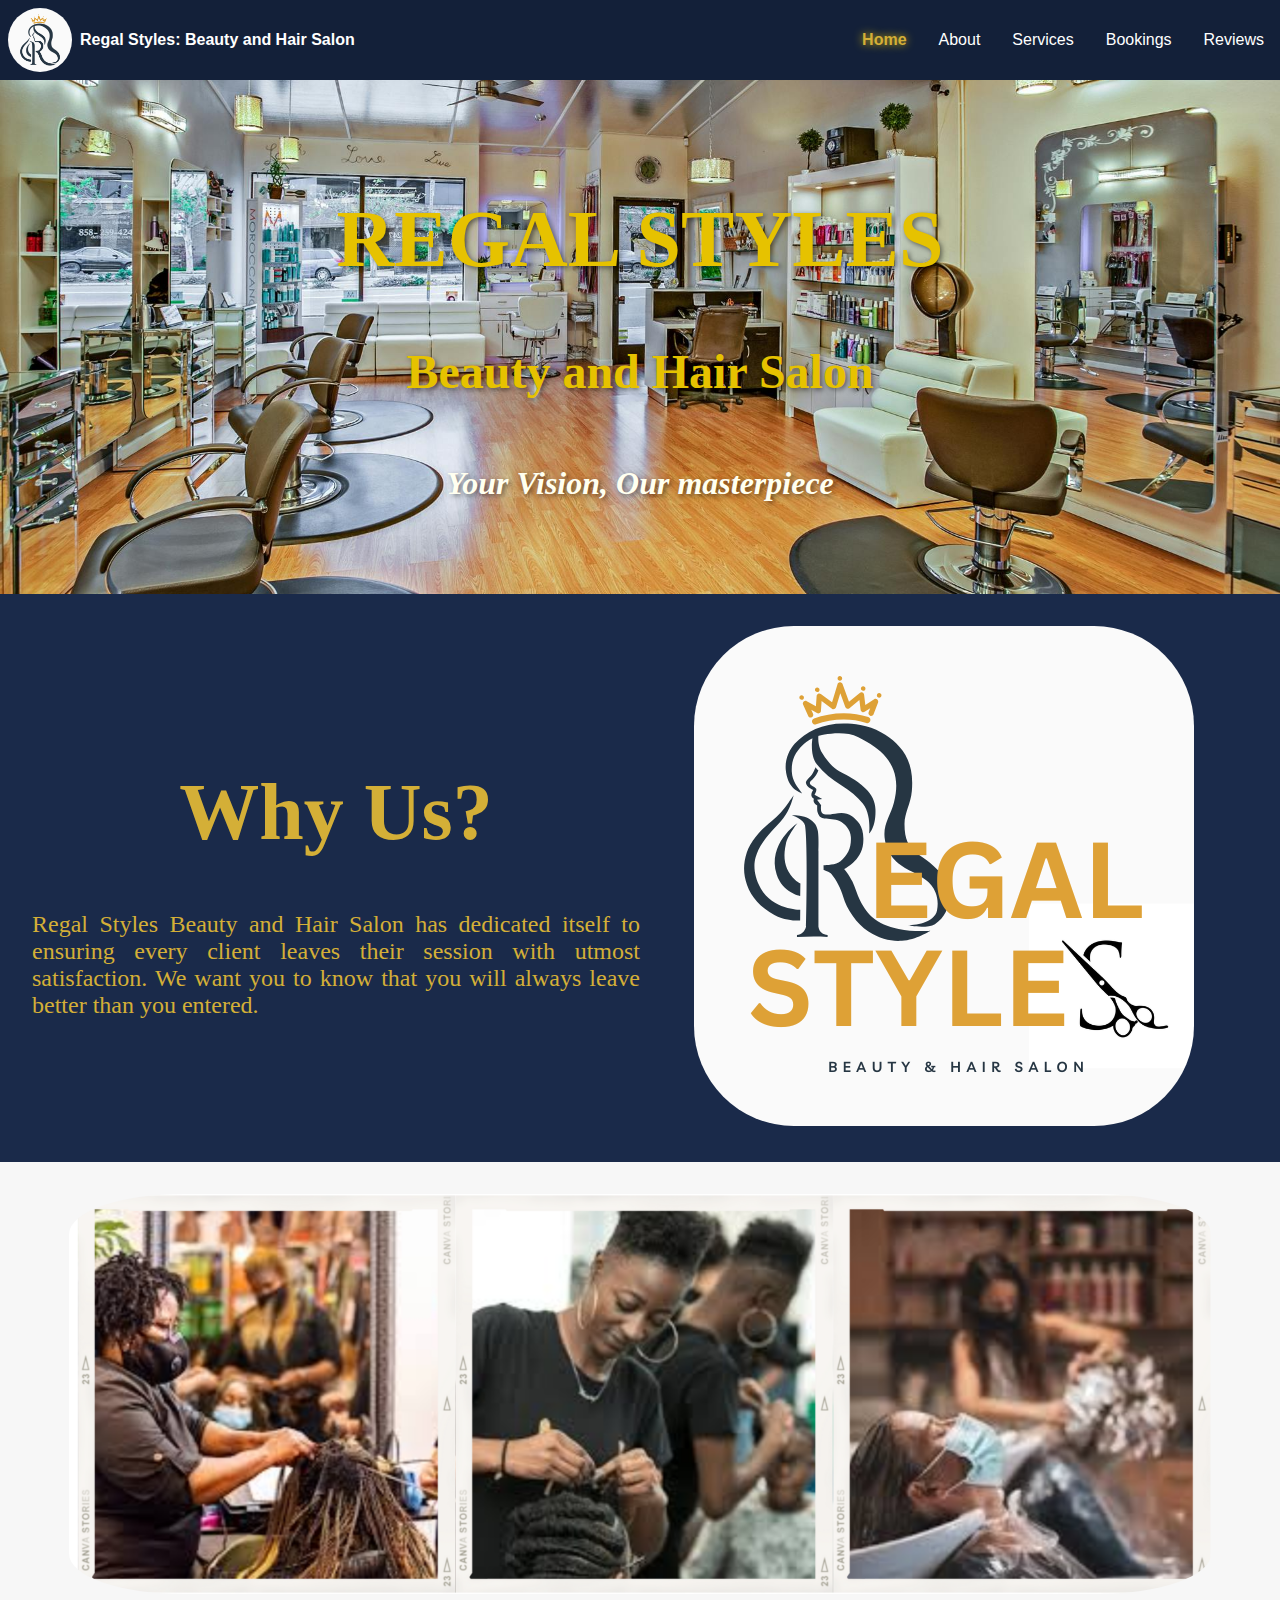
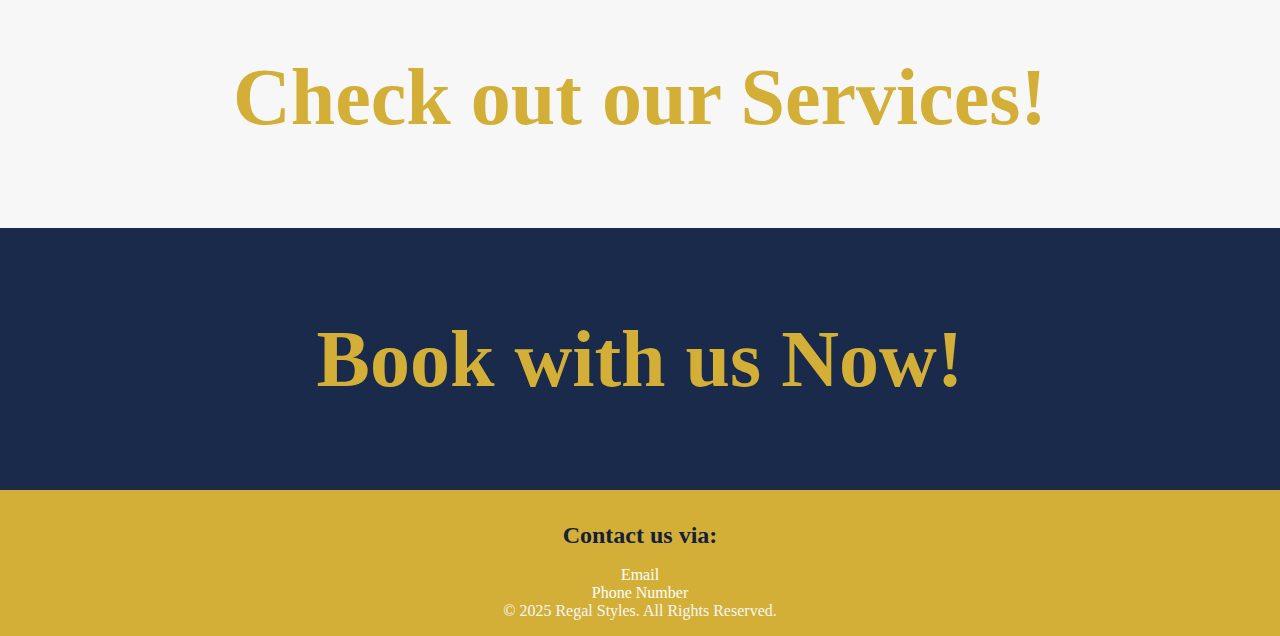
<file: index.html>
<!DOCTYPE html>
<html lang="en">
    <head>
        <meta charset="UTF-8">
    <meta name="viewport" content="width=device-width, initial-scale=1.0">
    <meta name="theme-color" content="royalblue">
    <link rel="stylesheet" href="HomePage.css">
    <title>Regal Styles: Beauty and Hair Salon</title>
    <link rel="shortcut icon" href="Favicon.png">
    </head>

    <body>
        <header>
            <a class="logo-box" href="index.html" title="Visit our Home Page">
                <img src="Logo.png" class="logo" alt="Logo">
                <strong>Regal Styles: Beauty and Hair Salon</strong>
            </a>
            <div class="expand-h"></div>
            <nav>
                <ul>
                    <li><a href="index.html" class="active" title="You are on this page">Home</a> </li>
                    <li><a href="AboutPage.html" title="Learn More About Us">About</a> </li>
                    <li><a href="ServicesPage.html" title="Check out our Services">Services</a> </li>
                    <li><a href="BookingsPage.html" title="Book an Appointment">Bookings</a> </li>
                    <li> <a href="ReviewsPage.html" title="Help us Improve">Reviews</a></li>
                </ul>
            </nav>
        </header>
        <main>
            <section class="masthead">
                <h1>REGAL STYLES</h1>
                <h2> Beauty and Hair Salon</h2>
                <h3>Your Vision, Our masterpiece</h3>
            </section>
            <section class="col-2">
                <div>
                    <h1>Why Us?</h1>
                    <p>Regal Styles Beauty and Hair Salon has dedicated itself to ensuring every client leaves their session with utmost satisfaction. We want you to know that you will always leave better than you entered. </p>
                </div>
                <div>
                    <img src="Logo2.png" class ="logo2" alt="Logo-2">
                </div>
            </section>
            <section>
                <div>
                    
                <img src="Banner.png" class="banner"><h1>Check out our Services!</h1>
                </img>
                </div>
            </section>

            <section>
                <div>
                    <h1>Book with us Now!</h1>
                </div>
            </section>
        </main>
        <footer>
            <h1>Contact us via:</h1>
            <p>
                <a href="mailto:regalstylesbeautyandhairsalon@gmail.com">Email</a>
                <a href="tel:+592 6840649">Phone Number</a>
            </p>
            <p>&copy; 2025 Regal Styles. All Rights Reserved.</p>
        </footer>
    </body>


</html>
</file>
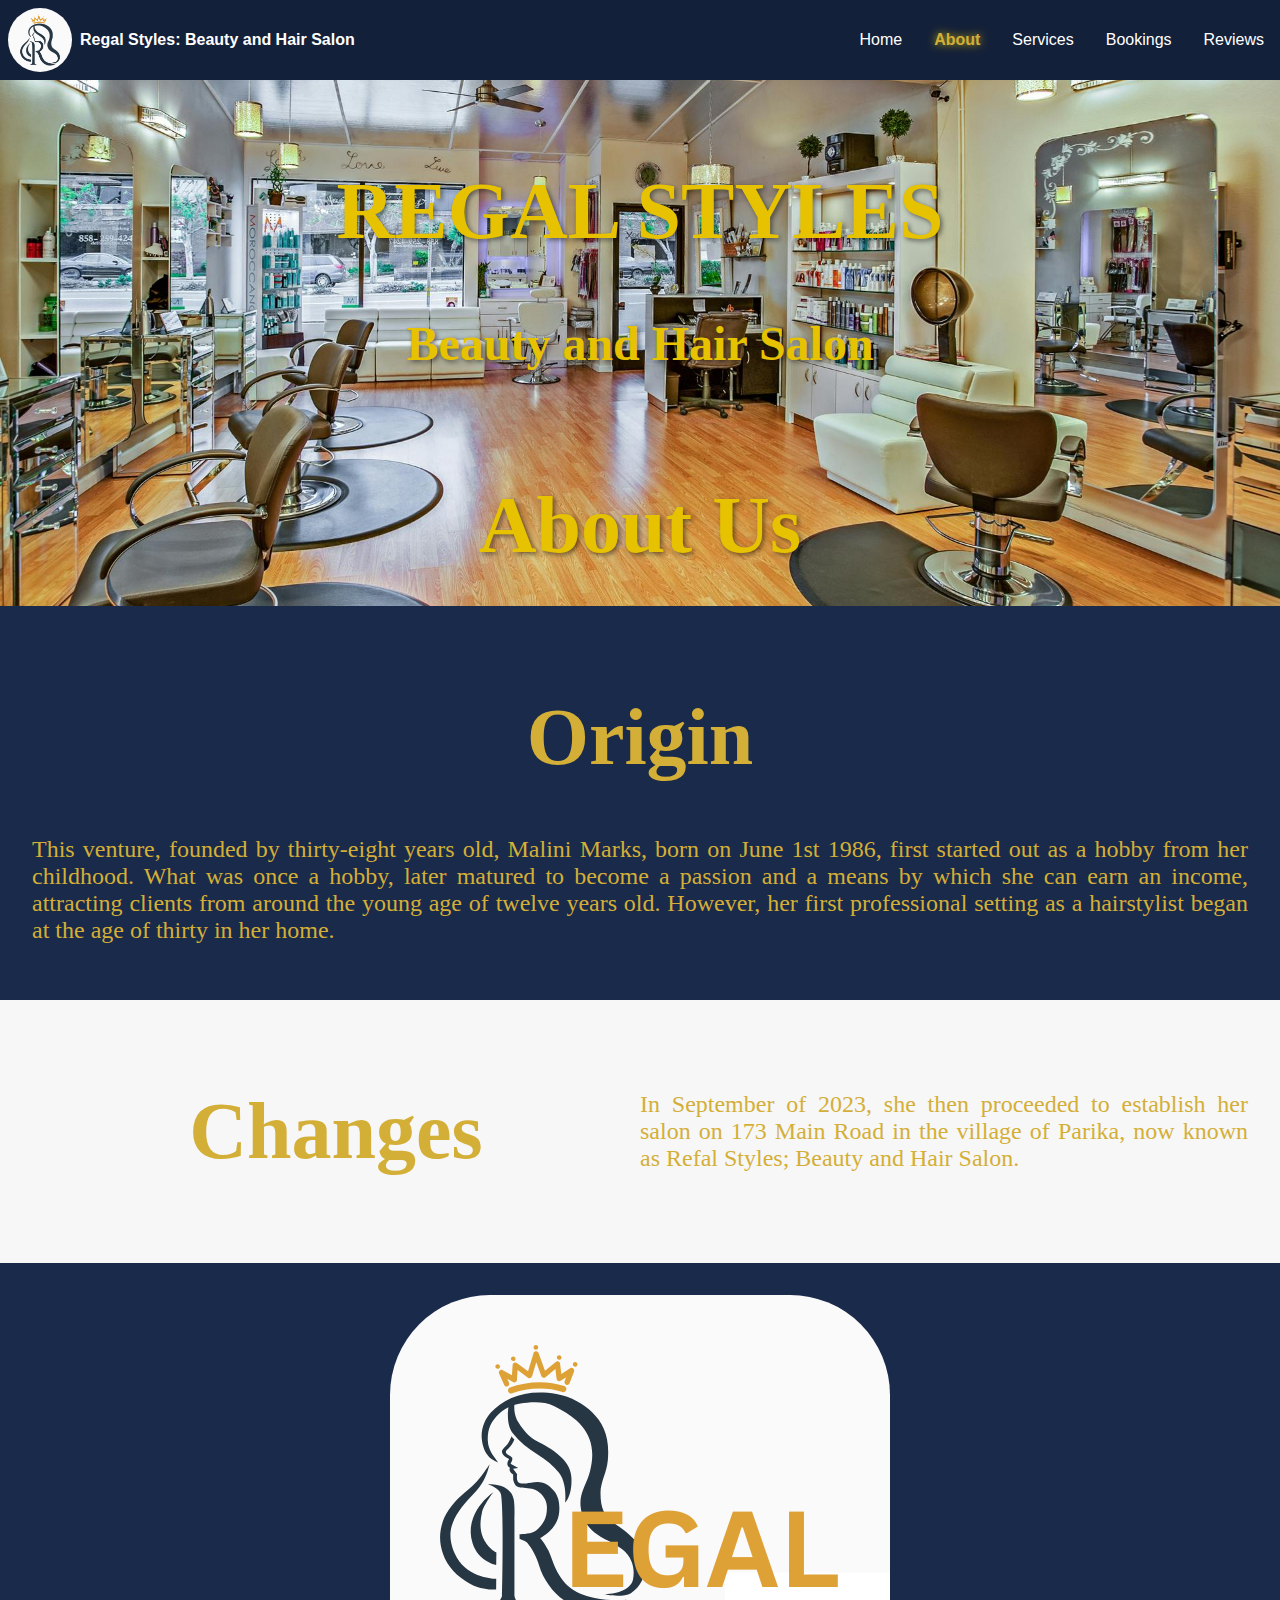
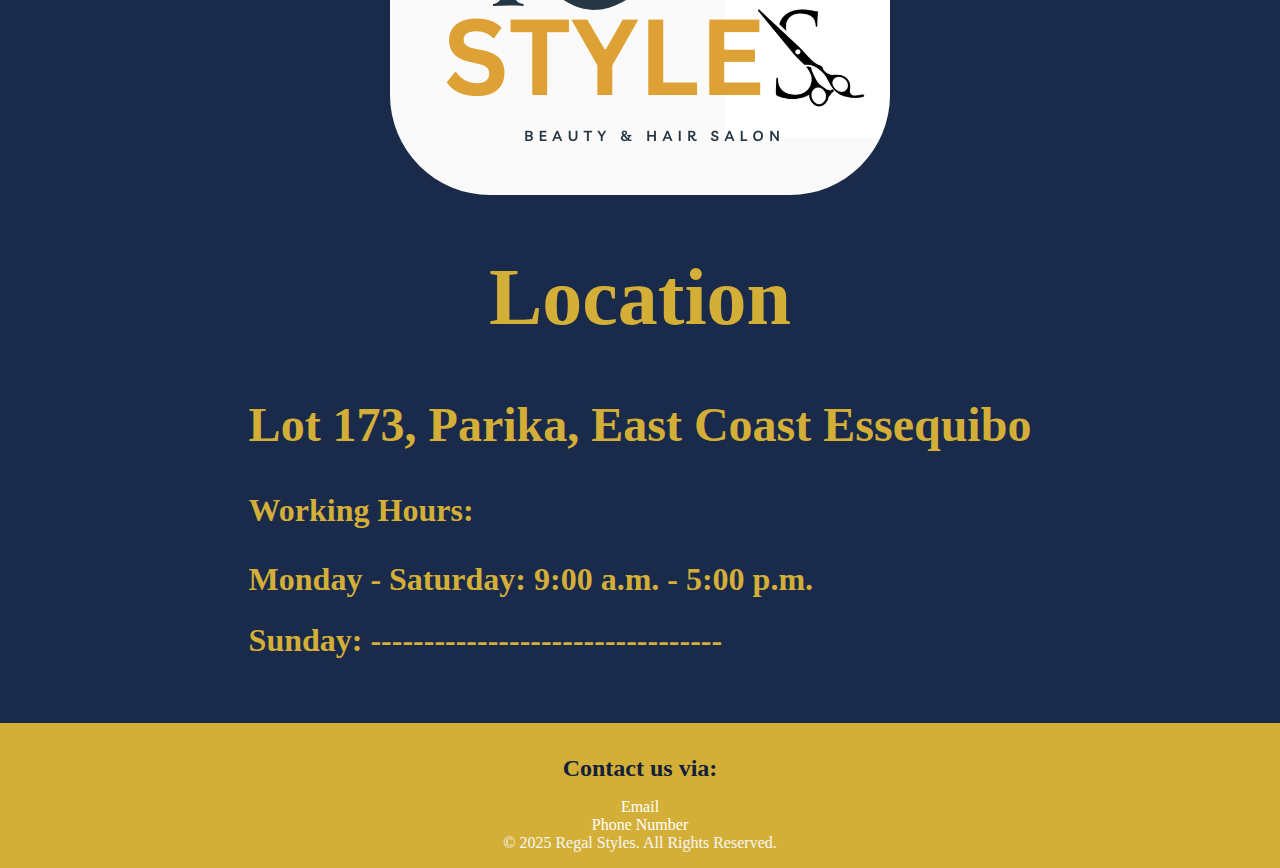
<file: AboutPage.html>
<!DOCTYPE html>
<html lang="en">
    <head>
        <meta charset="UTF-8">
    <meta name="viewport" content="width=device-width, initial-scale=1.0">
    <meta name="theme-color" content="royalblue">
    <link rel="stylesheet" href="AboutPage.css">
    <title>Regal Styles: Beauty and Hair Salon</title>
    <link rel="shortcut icon" href="Favicon.png">
    </head>

    <body>
        <header>
            <a class="logo-box" href="index.html" title="Visit our Home Page">
                <img src="Logo.png" class="logo" alt="Logo">
                <strong>Regal Styles: Beauty and Hair Salon</strong>
            </a>
            <div class="expand-h"></div>
            <nav>
                <ul>
                    <li><a href="index.html" title="Visit our Home Page">Home</a> </li>
                    <li><a href="AboutPage.html" class="active" title="You are on this page">About</a> </li>
                    <li><a href="ServicesPage.html" title="Check out our Services">Services</a> </li>
                    <li><a href="BookingsPage.html" title="Book an Appointment">Bookings</a> </li>
                    <li> <a href="ReviewsPage.html" title="Help us Improve">Reviews</a></li>
                </ul>
            </nav>
        </header>
        <main>
            <section class="masthead">
                <h1>REGAL STYLES</h1>
                <h2> Beauty and Hair Salon</h2>
                <h1>About Us</h1>
            </section>
            <section class="col-1">
                <div>
                    <h1>Origin</h1>
                </div>

                <div>
                    <p>
                        This venture, founded by thirty-eight years old, Malini Marks, born on June 1st 1986, first started out as a hobby from her childhood. What was once a hobby, later matured to become a passion and a means by which she can earn an income, attracting clients from around the young age of twelve years old. However, her first professional setting as a hairstylist began at the age of thirty in her home.
                    </p>
                </div>

                
            </section>
            <section class="col-2">
                <div>  
                    <h1>Changes</h1>    
                </div>

                <div>
                    <p>
                        In September of 2023, she then proceeded to establish her salon on 173 Main Road in the village of Parika, now known as Refal Styles; Beauty and Hair Salon.
                    </p>
                </div>
            </section>

            <section class="col-3">
                
                <div>
                    <img src="Logo2.png" class ="logo2" alt="Logo-2">
                </div>
                
                <div>
                    <h1>Location</h1>
                    <h2>Lot 173, Parika, East Coast Essequibo</h2>
                    <h3>Working Hours:</h3>
                    <h3> Monday - Saturday: 9:00 a.m. - 5:00 p.m. <p class="m"></p>
                        Sunday: ---------------------------------
                    </h3>
                </div>
                <div>

                </div>
            </section>


        </main>
        <footer>
            <h1>Contact us via:</h1>
            <p>
                <a href="mailto:regalstylesbeautyandhairsalon@gmail.com">Email</a>
                <a href="tel:+592 6840649">Phone Number</a>
            </p>
            <p>&copy; 2025 Regal Styles. All Rights Reserved.</p>
        </footer>
    </body>


</html>
</file>
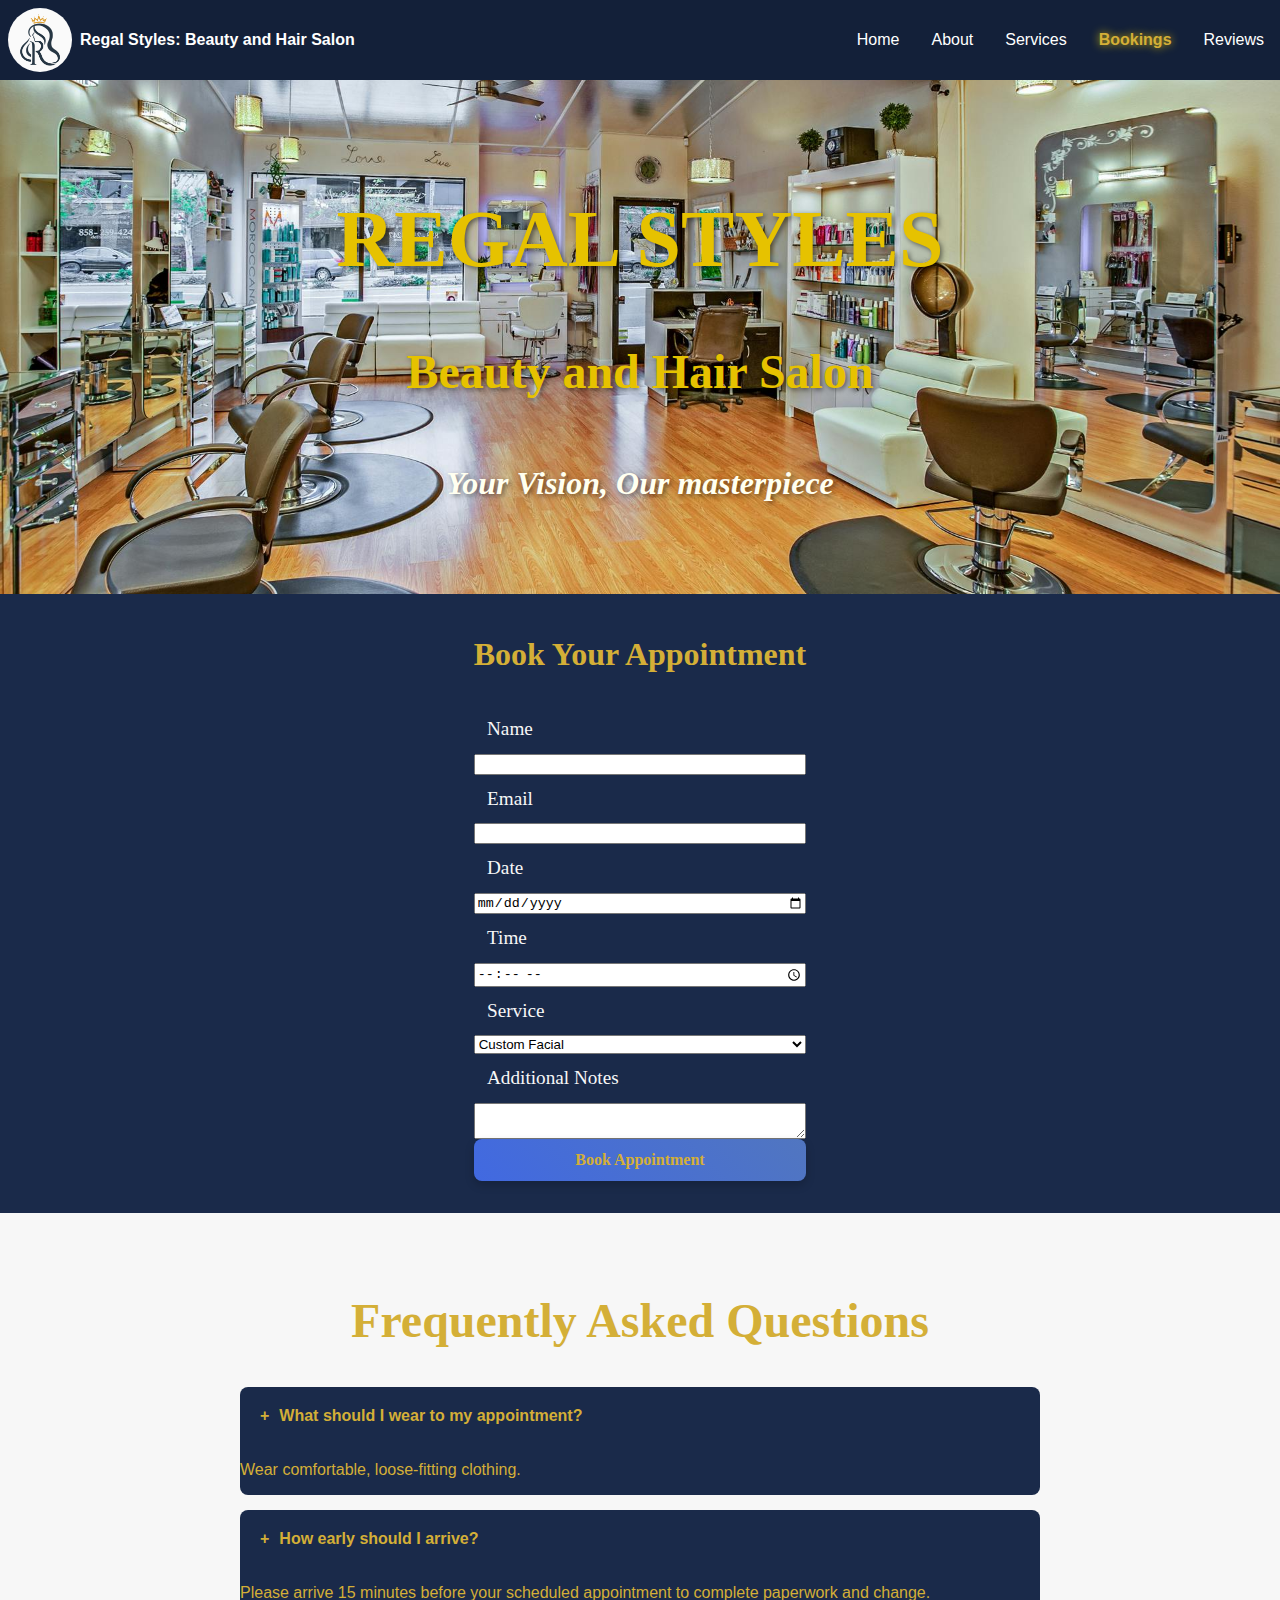
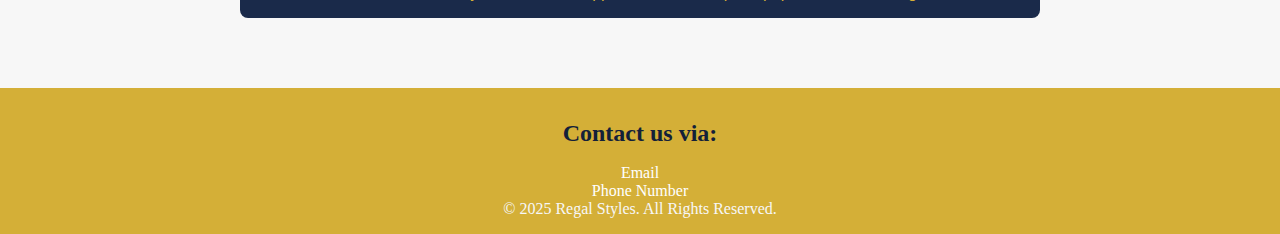
<file: BookingsPage.html>
<!DOCTYPE html>
<html lang="en">
    <head>
        <meta charset="UTF-8">
    <meta name="viewport" content="width=device-width, initial-scale=1.0">
    <meta name="theme-color" content="royalblue">
    <link rel="stylesheet" href="Bookings.css">
    <title>Regal Styles: Beauty and Hair Salon</title>
    <link rel="shortcut icon" href="Favicon.png">
    </head> 

    <body>
        <header>
            <a class="logo-box" href="index.html" title="Visit our Home Page">
                <img src="Logo.png" class="logo" alt="Logo">
                <strong>Regal Styles: Beauty and Hair Salon</strong>
            </a>
            <div class="expand-h"></div>
            <nav>
                <ul>
                    <li><a href="index.html" title="Visit our Home Page">Home</a> </li>
                    <li><a href="AboutPage.html" title="Learn more About Us">About</a> </li>
                    <li><a href="ServicesPage.html" title="Check out our Services">Services</a> </li>
                    <li><a href="BookingsPage.html" class="active" title="You are on this page">Bookings</a> </li>
                    <li> <a href="ReviewsPage.html" title="Help us Improve">Reviews</a></li>
                </ul>
            </nav>
        </header>
        <main>
            <section class="masthead">
                <h1>REGAL STYLES</h1>
                <h2> Beauty and Hair Salon</h2>
                <h3>Your Vision, Our masterpiece</h3>
            </section>

            <section class="Bookings">
                <div class="form-container">
                    <h3>Book Your Appointment</h3>
                    <form action="https://formspree.io/f/mnnjpgvv" method="post">
                        <label for="name">Name</label>
                        <input type="text" id="name" name="name" required>
        
                        <label for="email">Email</label>
                        <input type="email" id="email" name="email" required>
        
                        <label for="date">Date</label>
                        <input type="date" id="date" name="date" required>
        
                        <label for="time">Time</label>
                        <input type="time" id="time" name="time" required>
        
                        <label for="service">Service</label>
                        <select id="service" name="service" required>
                            <option value="custom-facial">Custom Facial</option>
                            <option value="haircut">Hair Cut</option>
                            <option value="hair-styling">Hair Styling</option>
                            <option value="hair-colouring">Hair Colouring</option>
                            <option value="hair-braiding">Hair Braiding</option>
                            <option value="hair-removal">Hair Removal</option>
                            <option value="waxing">Waxing</option>
                            <option value="permanent-make-up">Permanent Make-Up</option>
                            <option value="eyelashes">Eyelashes</option>
                            <option value="eyebrows">Eyebrows</option>
                            <option value="events">Make-up for Events</option>
                            <option value="other">Other</option>
                        </select>
        
                        <label for="notes">Additional Notes</label>
                        <textarea id="notes" name="notes"></textarea>

                        <input type="hidden" name="_redirect" value="https://arthurroberts-design.github.io/regalstyles/index.html">
                        
        
                        <button type="submit" id="submitBtn">
                            <span class="button-text">Book Appointment</span>
                            <span class="loading-spinner" style="display: none;">
                            </span>
                        </button>
                    </form>
                </div>
            </section>
            
            <section class="faq-section">
                <h2>Frequently Asked Questions</h2>
                <div class="faq-container">
                    <div class="faq-item">
                        <div class="faq-question">
                            <span class="plus-icon">+</span>
                            What should I wear to my appointment?
                        </div>
                        <div class="faq-answer">
                            <p>Wear comfortable, loose-fitting clothing.</p>
                        </div>
                    </div>
                    <div class="faq-item">
                        <div class="faq-question">
                            <span class="plus-icon">+</span>
                            How early should I arrive?
                        </div>
                        <div class="faq-answer">
                            <p>Please arrive 15 minutes before your scheduled appointment to complete paperwork and change.</p>
                        </div>
                    </div>
                </div>
            </section>
           
        </main>
        <footer>
            <h1>Contact us via:</h1>
            <p>
                <a href="mailto:regalstylesbeautyandhairsalon@gmail.com">Email</a>
                <a href="tel:+592 6840649">Phone Number</a>
            </p>
            <p>&copy; 2025 Regal Styles. All Rights Reserved.</p>
        </footer>
    </body>


</html>
</file>
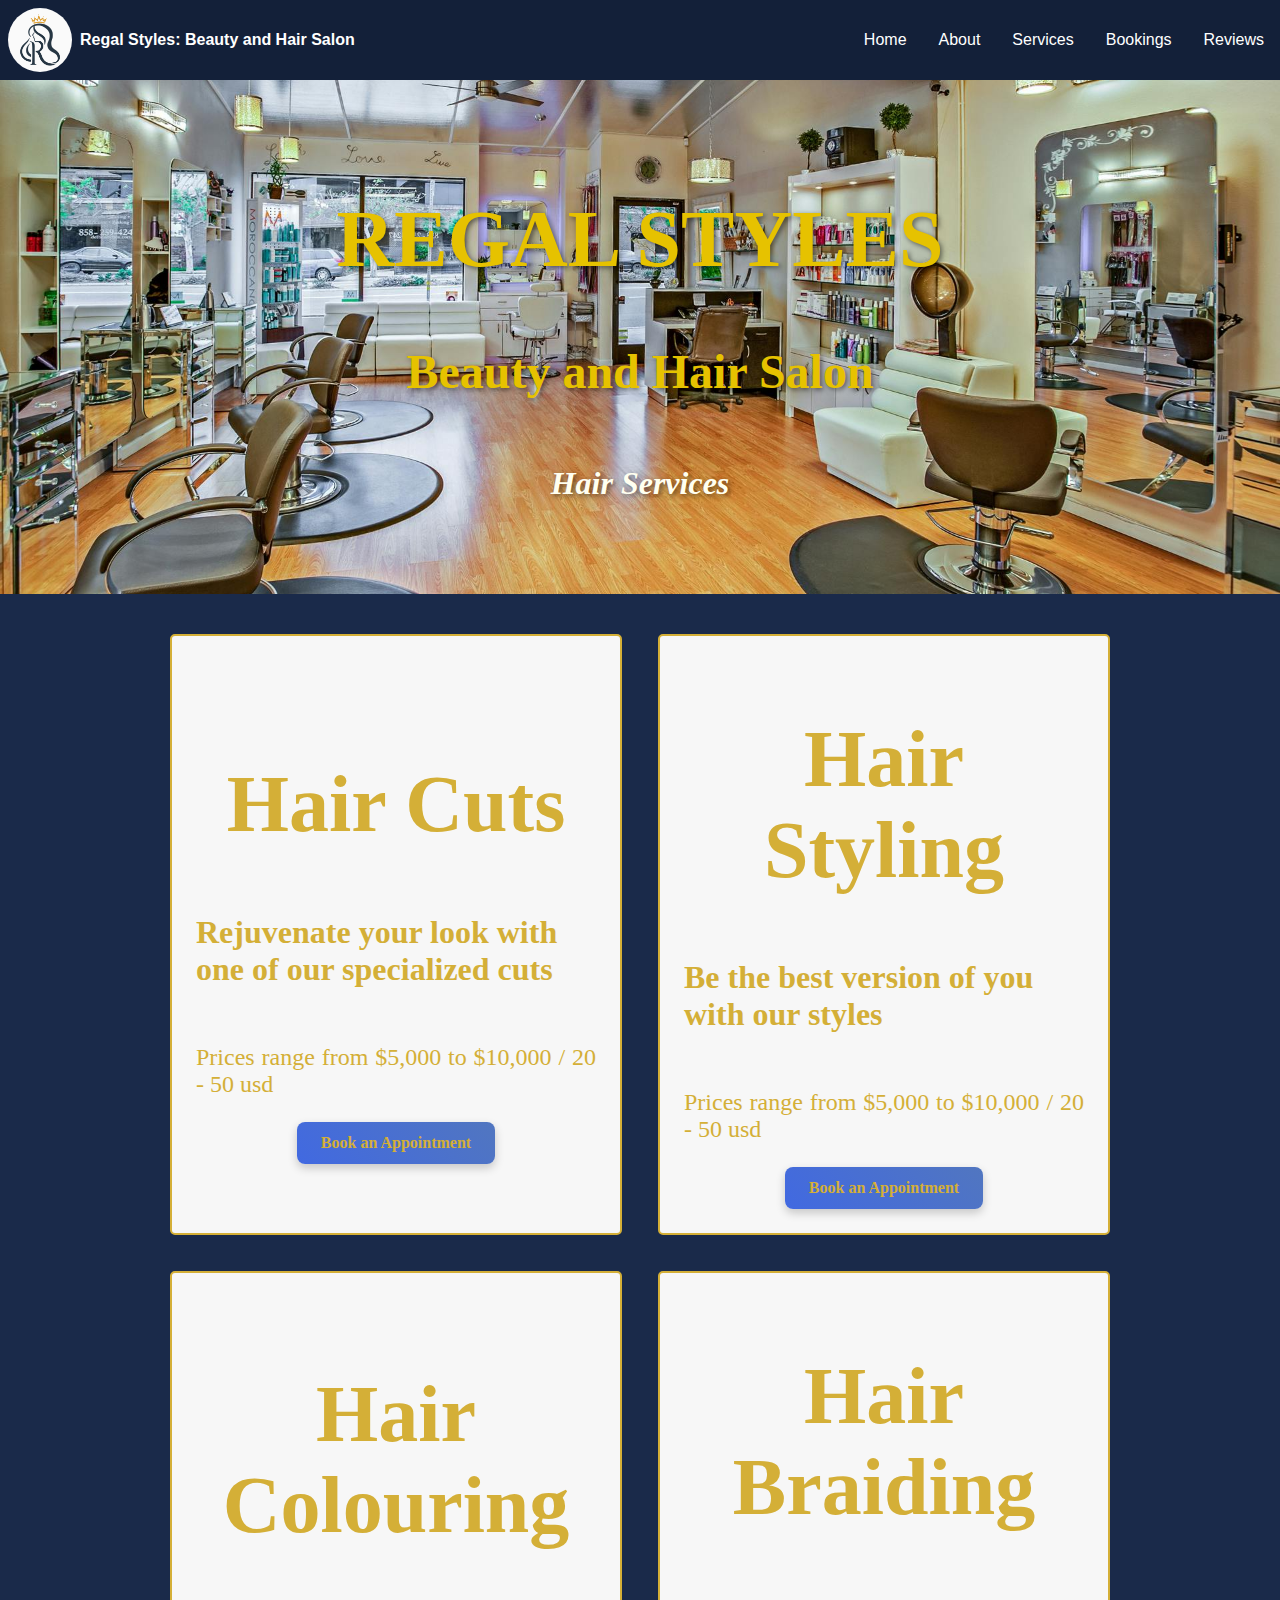
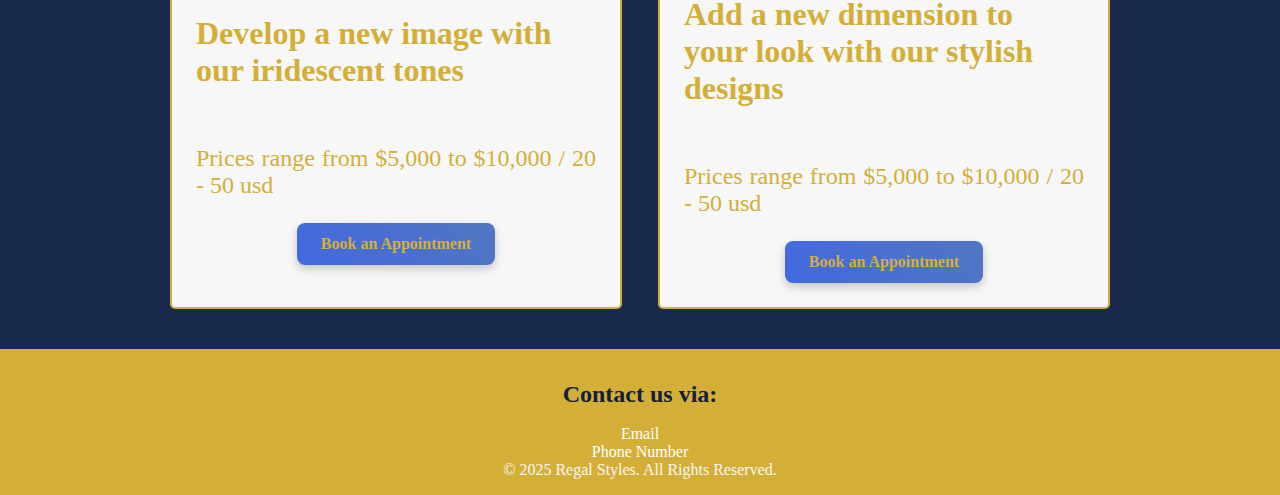
<file: HairPage.html>
<!DOCTYPE html>
<html lang="en">
    <head>
        <meta charset="UTF-8">
    <meta name="viewport" content="width=device-width, initial-scale=1.0">
    <meta name="theme-color" content="royalblue">
    <link rel="stylesheet" href="PricePages.css">
    <title>Regal Styles: Beauty and Hair Salon</title>
    <link rel="shortcut icon" href="Favicon.png">
    </head>

    <body>
        <header>
            <a class="logo-box" href="index.html" title="Visit our Home Page">
                <img src="Logo.png" class="logo" alt="Logo">
                <strong>Regal Styles: Beauty and Hair Salon</strong>
            </a>
            <div class="expand-h"></div>
            <nav>
                <ul>
                    <li><a href="index.html" title="Visit our Home Page">Home</a> </li>
                    <li><a href="AboutPage.html" title="Learn more About Us">About</a> </li>
                    <li><a href="ServicesPage.html" title="Check out our Services">Services</a> </li>
                    <li><a href="BookingsPage.html" title="Book an Appointment">Bookings</a> </li>
                    <li> <a href="ReviewsPage.html" title="Help us Improve">Reviews</a></li>
                </ul>
            </nav>
        </header>
        <main>
            <section class="masthead">
                <h1>REGAL STYLES</h1>
                <h2> Beauty and Hair Salon</h2>
                <h3>Hair Services</h3>
            </section>

            <section class="services-section">
                <div class="services-cards-container">
                    <div class="card">
                        <h1>Hair Cuts</h1>
                        <h3>Rejuvenate your look with one of our specialized cuts</h3>
                        <p>Prices range from $5,000 to $10,000 / 20 - 50 usd </p>
                        <a href="BookingsPage.html"><button>Book an Appointment</button></a>
                    </div>
    
                    <div class="card">
                        <h1>Hair Styling</h1>
                        <h3>Be the best version of you with our styles</h3>
                        <p>Prices range from $5,000 to $10,000 / 20 - 50 usd </p>
                        <a href="BookingsPage.html"><button>Book an Appointment</button></a>
                    </div>
    
                    <div class="card">
                        <h1>Hair Colouring</h1>
                        <h3>Develop a new image with our iridescent tones</h3>
                        <p>Prices range from $5,000 to $10,000 / 20 - 50 usd </p>
                        <a href="BookingsPage.html"><button>Book an Appointment</button></a>
                    </div>
    
                    <div class="card">
                        <h1>Hair Braiding</h1>
                        <h3>Add a new dimension to your look with our stylish designs</h3>
                        <p>Prices range from $5,000 to $10,000 / 20 - 50 usd </p>
                        <a href="BookingsPage.html"><button>Book an Appointment</button></a>
                    </div>    
                </div>
            </section>
        </main>
        <footer>
            <h1>Contact us via:</h1>
            <p>
                <a href="mailto:regalstylesbeautyandhairsalon@gmail.com">Email</a>
                <a href="tel:+592 6840649">Phone Number</a>
            </p>
            <p>&copy; 2025 Regal Styles. All Rights Reserved.</p>
        </footer>
    </body>
</html>
</file>
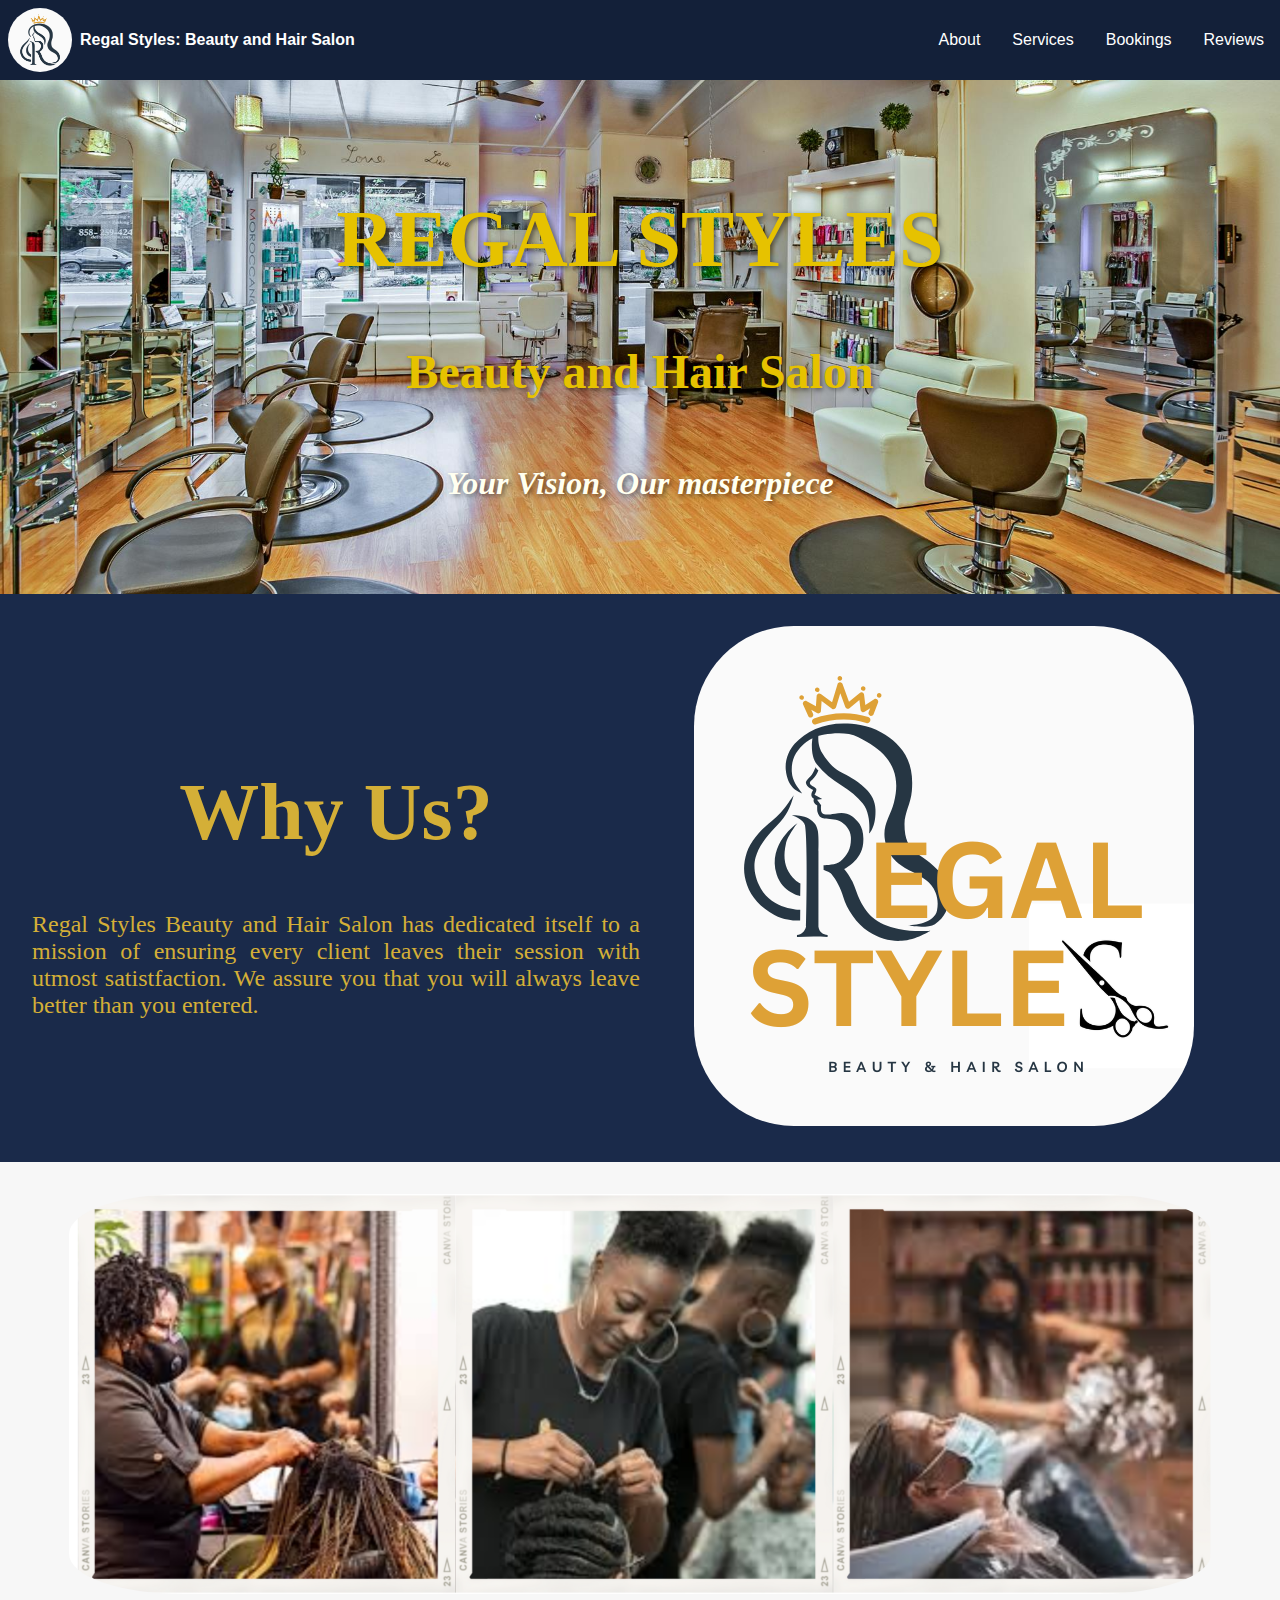
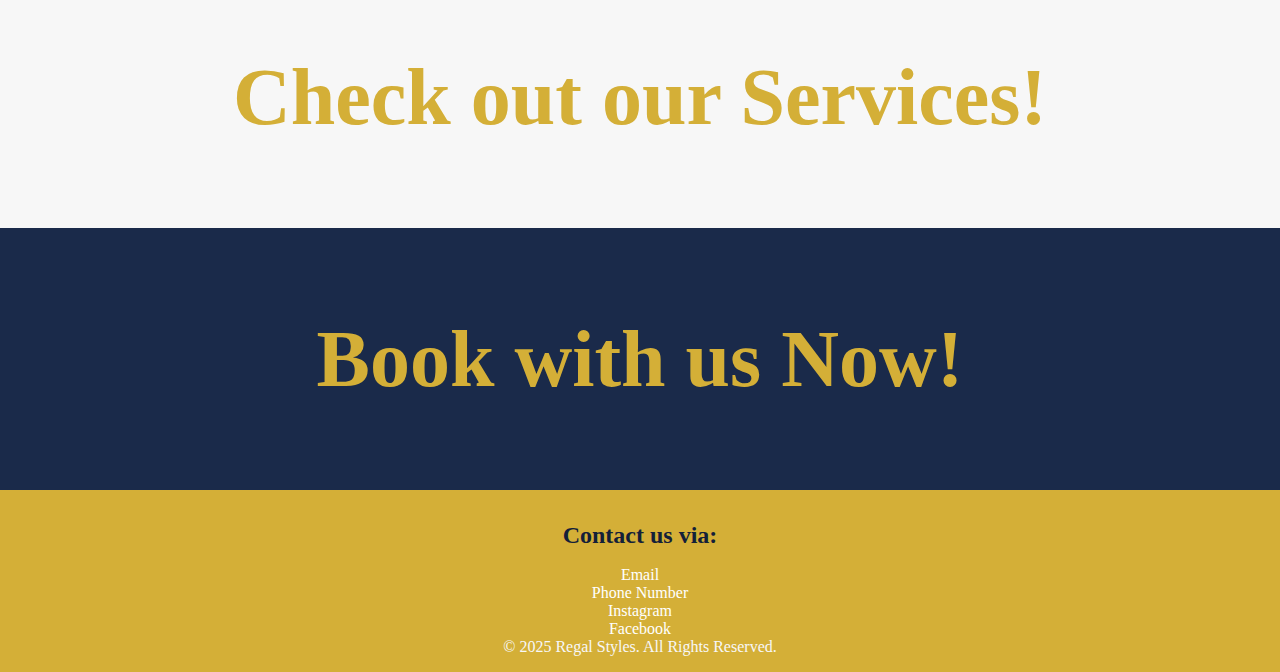
<file: HomePage.html>
<!DOCTYPE html>
<html lang="en">
    <head>
        <meta charset="UTF-8">
    <meta name="viewport" content="width=device-width, initial-scale=1.0">
    <meta name="theme-color" content="royalblue">
    <link rel="stylesheet" href="HomePage.css">
    <title>Regal Styles: Beauty and Hair Salon</title>
    </head>

    <body>
        <header>
            <a class="logo-box" href="/IT Website/HomePage.html">
                <img src="Logo.png" class="logo" alt="Logo">
                <strong>Regal Styles: Beauty and Hair Salon</strong>
            </a>
            <div class="expand-h"></div>
            <nav>
                <ul>
                    <li><a href="AboutPage.html">About</a> </li>
                    <li><a href="ServicesPage.html">Services</a> </li>
                    <li><a href="BookingsPage.html">Bookings</a> </li>
                    <li> <a href="ReviewsPage.html">Reviews</a></li>
                </ul>
            </nav>
        </header>
        <main>
            <section class="masthead">
                <h1>REGAL STYLES</h1>
                <h2> Beauty and Hair Salon</h2>
                <h3>Your Vision, Our masterpiece</h3>
            </section>
            <section class="col-2">
                <div>
                    <h1>Why Us?</h1>
                    <p>Regal Styles Beauty and Hair Salon has dedicated itself to a mission of ensuring every client leaves their session with utmost satistfaction. We assure you that you will always leave better than you entered. </p>
                </div>
                <div>
                    <img src="Logo2.png" class ="logo2" alt="Logo-2">
                </div>
            </section>
            <section>
                <div>
                    
                <img src="Banner.png" class="banner"><h1>Check out our Services!</h1>
                </img>
                </div>
            </section>

            <section>
                <div>
                    <h1>Book with us Now!</h1>
                </div>
            </section>
        </main>
        <footer>
            <h1>Contact us via:</h1>
            <p>
                <a href="mailto:arthurroberts249@gmail.com">Email</a>
                <a href="tel:+592 6840649">Phone Number</a>
                <a href="#" target="_blank">Instagram</a>
                <a href="#" target="_blank">Facebook</a>
            </p>
            <p>&copy; 2025 Regal Styles. All Rights Reserved.</p>
        </footer>
    </body>


</html>
</file>
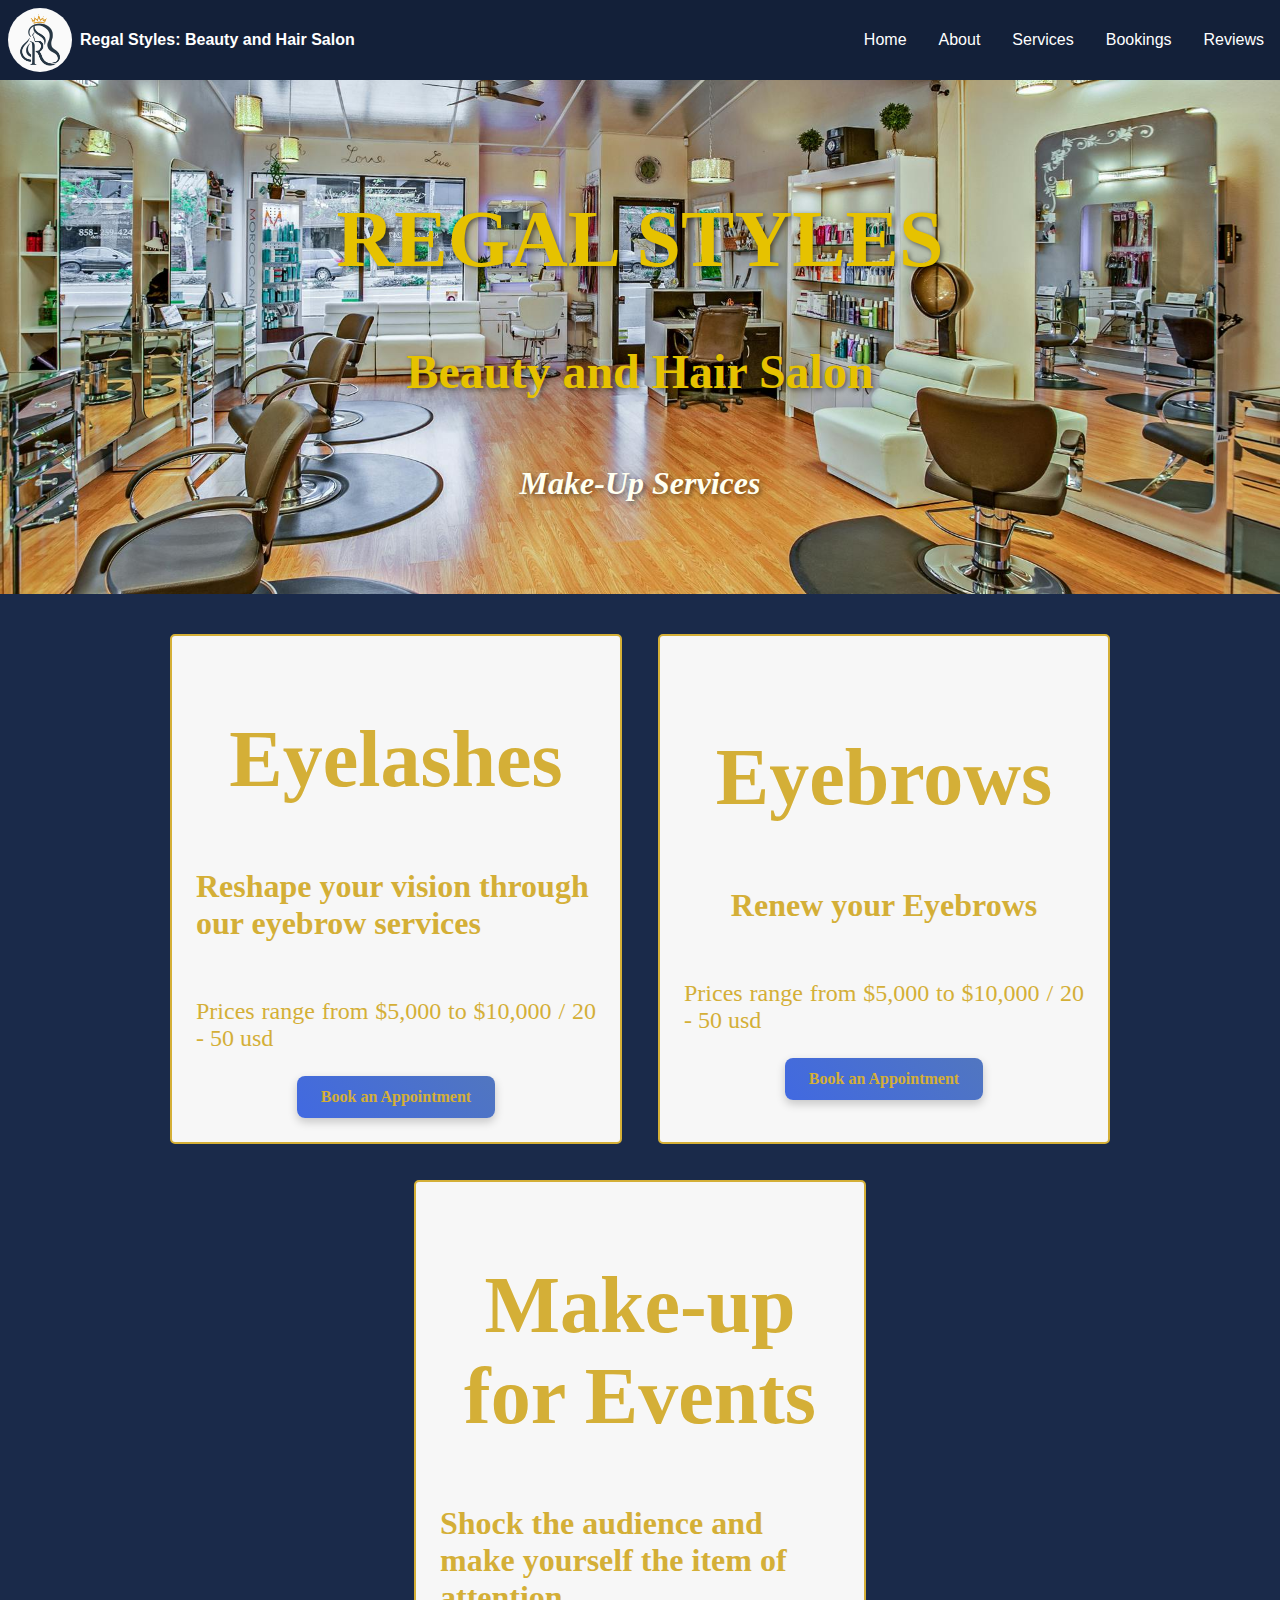
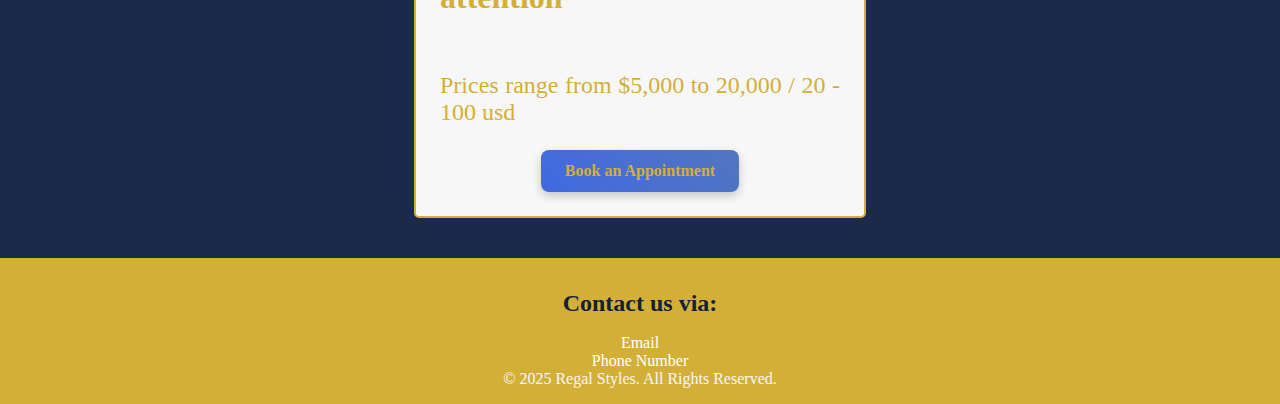
<file: Make-UpPage.html>
<!DOCTYPE html>
<html lang="en">
    <head>
        <meta charset="UTF-8">
    <meta name="viewport" content="width=device-width, initial-scale=1.0">
    <meta name="theme-color" content="royalblue">
    <link rel="stylesheet" href="PricePages.css">
    <title>Regal Styles: Beauty and Hair Salon</title>
    <link rel="shortcut icon" href="Favicon.png">
    </head>

    <body>
        <header>
            <a class="logo-box" href="index.html" title="Visit our Home Page">
                <img src="Logo.png" class="logo" alt="Logo">
                <strong>Regal Styles: Beauty and Hair Salon</strong>
            </a>
            <div class="expand-h"></div>
            <nav>
                <ul>
                    <li><a href="index.html" title="Visit our Home Page">Home</a> </li>
                    <li><a href="AboutPage.html" title="Learn more About Us">About</a> </li>
                    <li><a href="ServicesPage.html" title="Check out our Services">Services</a> </li>
                    <li><a href="BookingsPage.html" title="Book an Appointment">Bookings</a> </li>
                    <li> <a href="ReviewsPage.html" title="Help us Improve">Reviews</a></li>
                </ul>
            </nav>
        </header>
        <main>
            <section class="masthead">
                <h1>REGAL STYLES</h1>
                <h2> Beauty and Hair Salon</h2>
                <h3>Make-Up Services</h3>
            </section>

            <section class="services-section">
                 <div class="services-cards-container">
                    <div class="card">
                        <h1>Eyelashes</h1>
                        <h3>Reshape your vision through our eyebrow services</h3>
                        <p>Prices range from $5,000 to $10,000 / 20 - 50 usd </p>
                        <a href="BookingsPage.html"><button>Book an Appointment</button></a>
                    </div>
    
                    <div class="card">
                        <h1>Eyebrows</h1>
                        <h3>Renew your Eyebrows</h3>
                        <p>Prices range from $5,000 to $10,000 / 20 - 50 usd </p>
                        <a href="BookingsPage.html"><button>Book an Appointment</button></a>
                    </div>
    
                    <div class="card">
                        <h1>Make-up for Events</h1>
                        <h3>Shock the audience and make yourself the item of attention</h3>
                        <p>Prices range from $5,000 to 20,000 / 20 - 100 usd</p>
                        <a href="BookingsPage.html"><button>Book an Appointment</button></a>
                    </div>
                 </div>
                
            </section>
        </main>
        <footer>
            <h1>Contact us via:</h1>
            <p>
                <a href="mailto:regalstylesbeautyandhairsalon@gmail.com">Email</a>
                <a href="tel:+592 6840649">Phone Number</a>
            </p>
            <p>&copy; 2025 Regal Styles. All Rights Reserved.</p>
        </footer>
    </body>
</html>
</file>
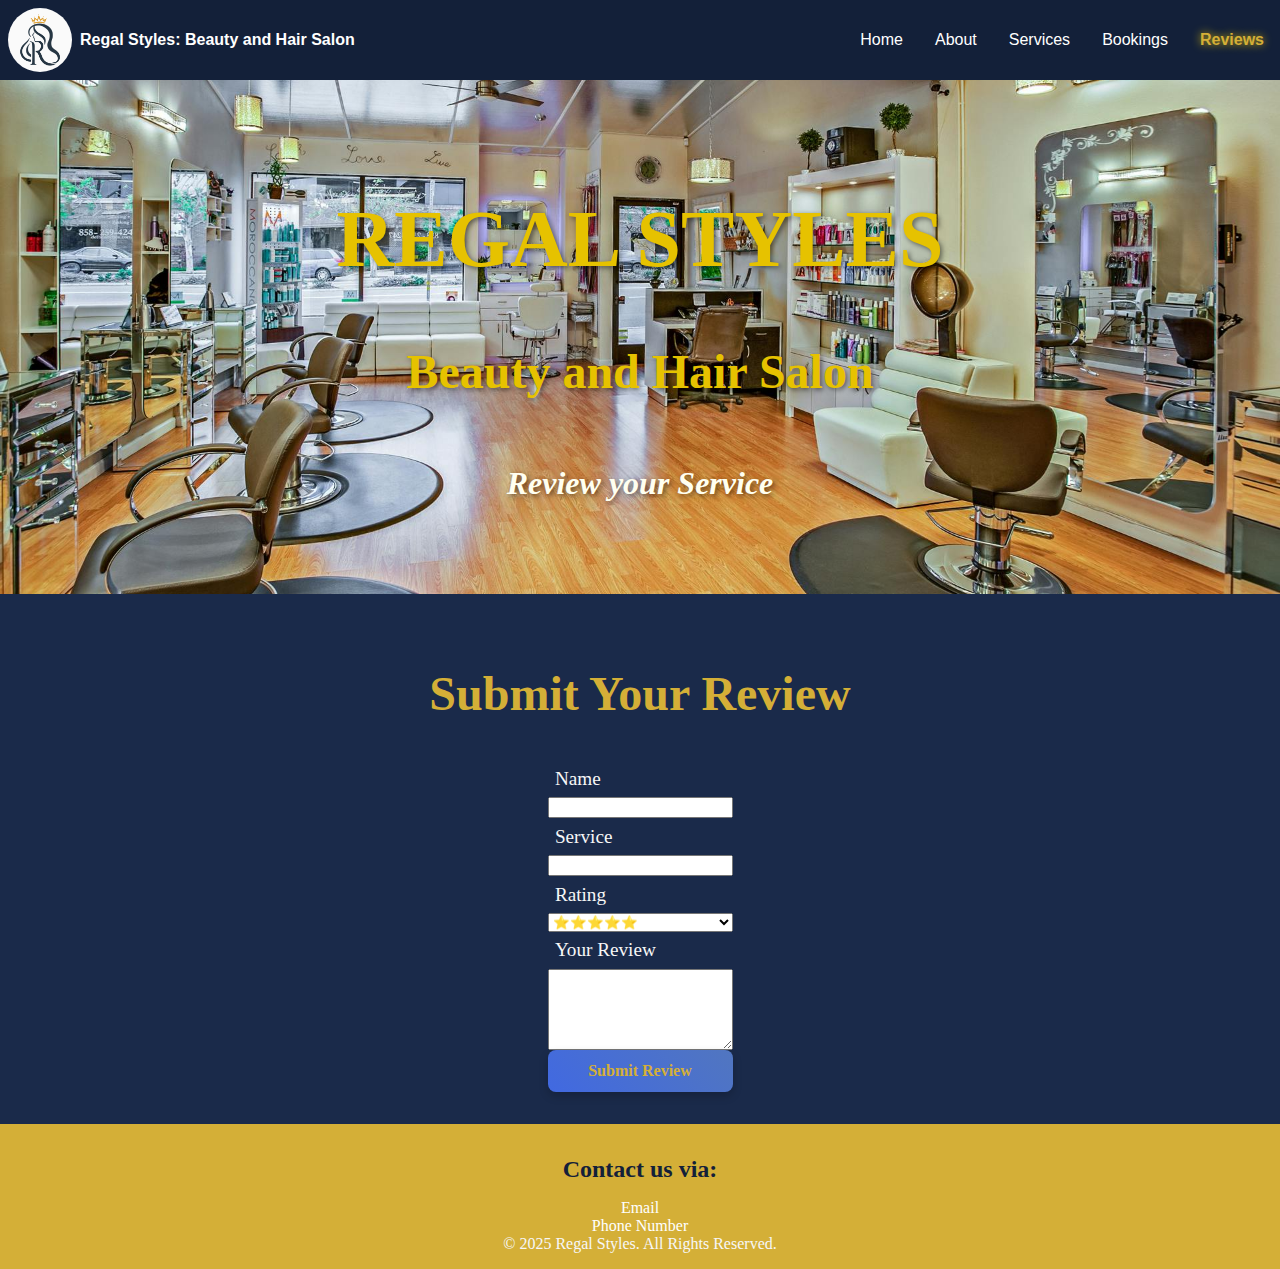
<file: ReviewsPage.html>
<!DOCTYPE html>
<html lang="en">
    <head>
        <meta charset="UTF-8">
    <meta name="viewport" content="width=device-width, initial-scale=1.0">
    <meta name="theme-color" content="royalblue">
    <link rel="stylesheet" href="Reviews.css">
    <title>Regal Styles: Beauty and Hair Salon</title>
    <link rel="shortcut icon" href="Favicon.png">
    </head>

    <body>
        <header>
            <a class="logo-box" href="index.html" title="Visit our Home Page">
                <img src="Logo.png" class="logo" alt="Logo">
                <strong>Regal Styles: Beauty and Hair Salon</strong>
            </a>
            <div class="expand-h"></div>
            <nav>
                <ul>
                    <li><a href="index.html" title="Visit our Home Page">Home</a> </li>
                    <li><a href="AboutPage.html" title="Learn more About Us">About</a> </li>
                    <li><a href="ServicesPage.html" title="Check out our Services">Services</a> </li>
                    <li><a href="BookingsPage.html" title="Book an Appointment">Bookings</a> </li>
                    <li> <a href="ReviewsPage.html" class="active" title="You are on this page">Reviews</a></li>
                </ul>
            </nav>
        </header>
        <main>
            <section class="masthead">
                <h1>REGAL STYLES</h1>
                <h2> Beauty and Hair Salon</h2>
                <h3>Review your Service</h3>
            </section>

            <section class="Reviews">
                <h2>Submit Your Review</h2>
                <form action="https://formspree.io/f/xldgjpna" method="POST">
                    <label for="name">Name</label>
                    <input type="text" id="name" name="name" required>

                    <label for="service">Service</label>
                    <input type="text" id="service" name="service" required>
                    
                    <label for="rating">Rating</label>
                    <select id="rating" name="rating" required>
                        <option value="5">⭐⭐⭐⭐⭐</option>
                        <option value="4">⭐⭐⭐⭐</option>
                        <option value="3">⭐⭐⭐</option>
                        <option value="2">⭐⭐</option>
                        <option value="1">⭐</option>
                    </select>
                    
                    <label for="review">Your Review</label>
                    <textarea id="review" name="review" rows="5" required></textarea>
                    
                    <button type="submit">Submit Review</button>
                </form>
            </section>
        </main>
        <footer>
            <h1>Contact us via:</h1>
            <p>
                <a href="mailto:regalstylesbeautyandhairsalon@gmail.com">Email</a>
                <a href="tel:+592 6840649">Phone Number</a>
            </p>
            <p>&copy; 2025 Regal Styles. All Rights Reserved.</p>
        </footer>
    </body>
</html>
</file>
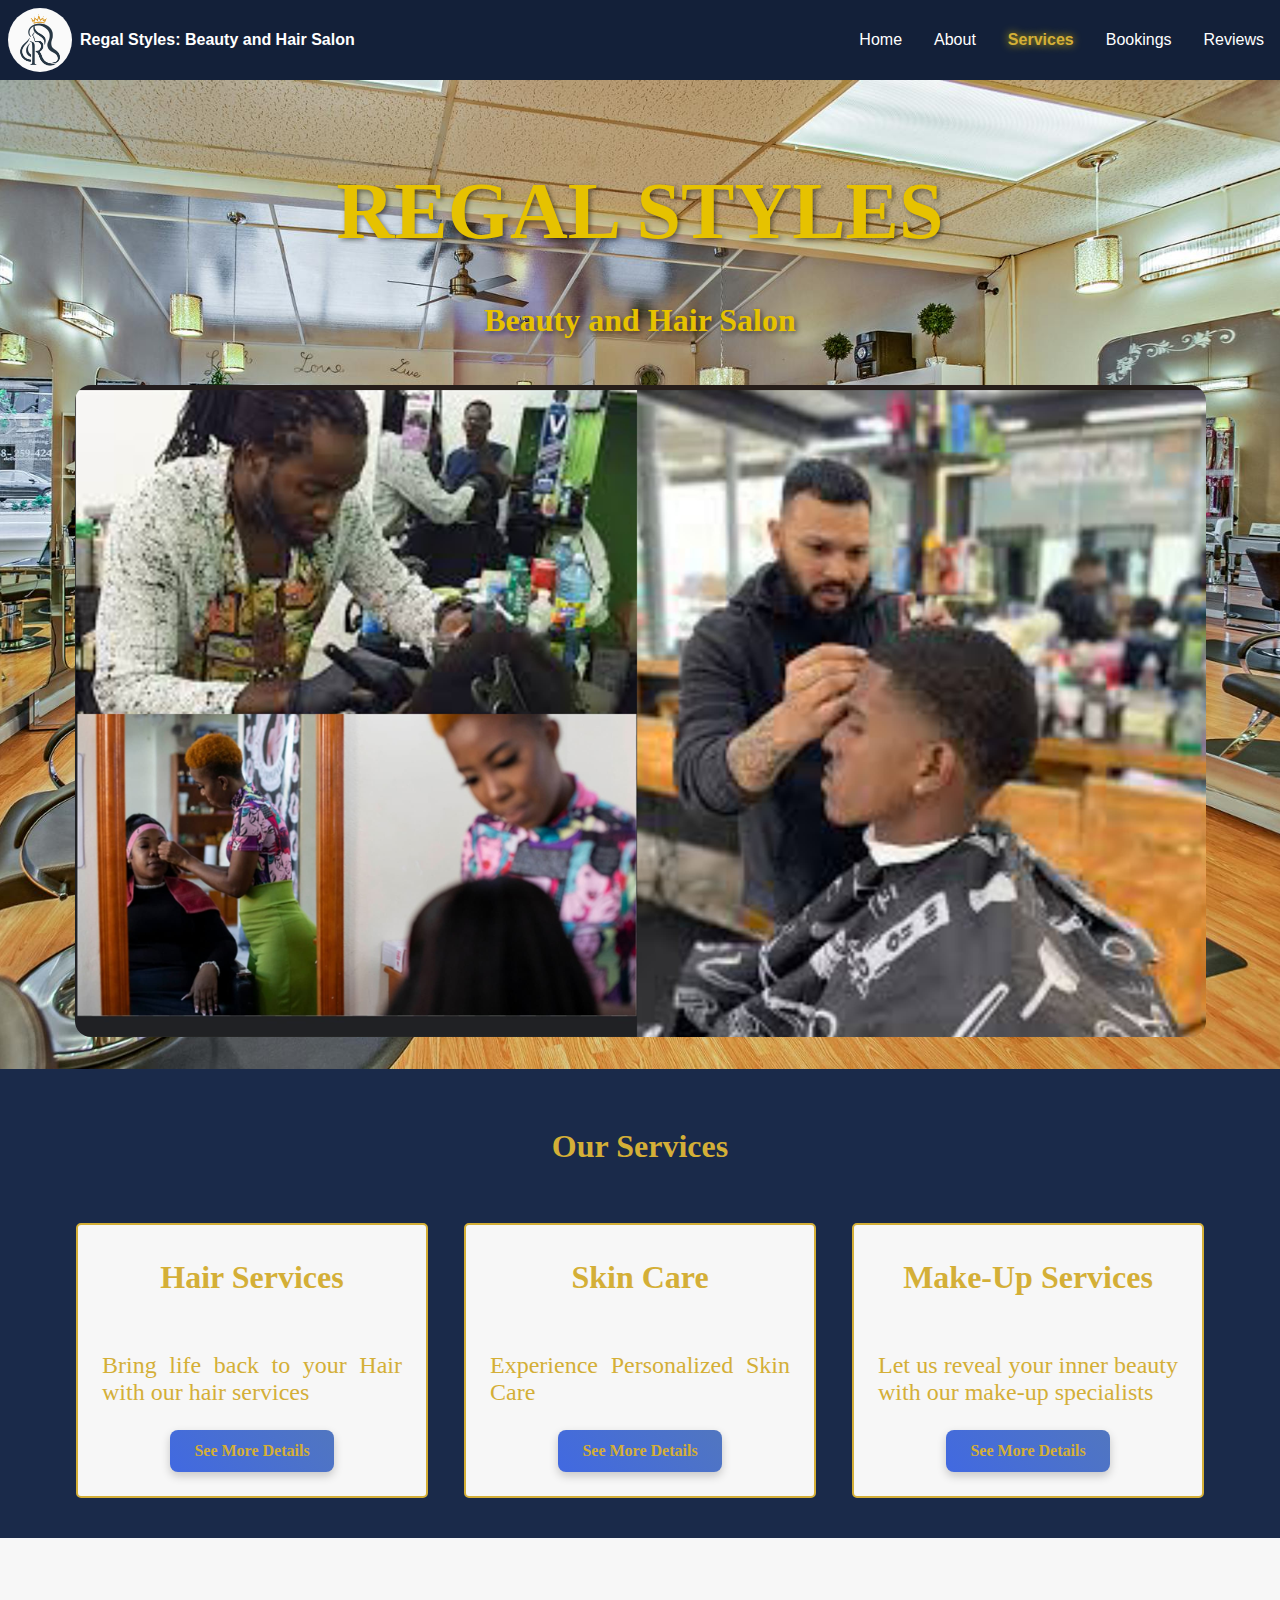
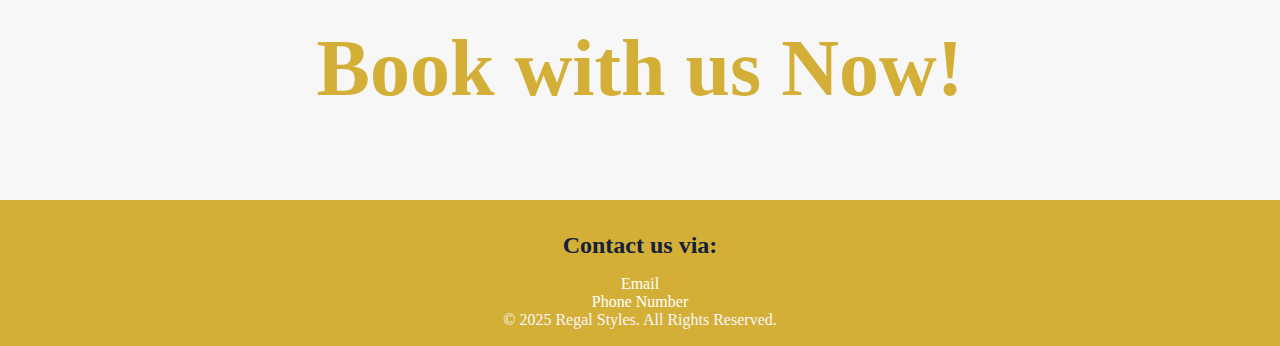
<file: ServicesPage.html>
<!DOCTYPE html>
<html lang="en">
    <head>
        <meta charset="UTF-8">
    <meta name="viewport" content="width=device-width, initial-scale=1.0">
    <meta name="theme-color" content="royalblue">
    <link rel="stylesheet" href="ServicesPage.css">
    <title>Regal Styles: Beauty and Hair Salon</title>
    <link rel="shortcut icon" href="Favicon.png">
    </head>

    <body>
        <header>
            <a class="logo-box" href="index.html" title="Visit our Home Page">
                <img src="Logo.png" class="logo" alt="Logo">
                <strong>Regal Styles: Beauty and Hair Salon</strong>
            </a>
            <div class="expand-h"></div>
            <nav>
                <ul>
                    <li><a href="index.html" title="Visit our Home Page">Home</a> </li>
                    <li><a href="AboutPage.html" title="Learn more About Us">About</a> </li>
                    <li><a href="ServicesPage.html" class="active" title="You are on this page">Services</a> </li>
                    <li><a href="BookingsPage.html" title="Book an Appointment">Bookings</a> </li>
                    <li> <a href="ReviewsPage.html" title="Help us Improve">Reviews</a></li>
                </ul>
            </nav>
        </header>
        <main>
            <section class="masthead">
                <h1>REGAL STYLES</h1>
                <h2> Beauty and Hair Salon</h2>
                <img src="Service page.png" alt="Service page">
            </section>

            <section class="services-section">
                <h2>Our Services</h2>
                <div class="services-cards-container">
                    <div class="card">
                        <h3 class="card-title">Hair Services</h3>
                        <p class="card-description">Bring life back to your Hair with our hair services</p>
                        <a href="HairPage.html"><button class="service-btn">See More Details</button></a> 
                    </div>
                    <div class="card">
                        <h3 class="card-title">Skin Care</h3>
                        <p class="card-description">Experience Personalized Skin Care</p>
                        <a href="SkinPage.html"><button class="service-btn">See More Details</button></a> 
                    </div>
                    <div class="card">
                        <h3 class="card-title">Make-Up Services</h3>
                        <p class="card-description">Let us reveal your inner beauty with our make-up specialists</p>
                        <a href="Make-UpPage.html"><button class="service-btn">See More Details</button></a> 
                    </div>
                </div>
            </section>

            <section>
                <div>
                    <h1>Book with us Now!</h1>
                </div>
            </section>
        </main>
        <footer>
            <h1>Contact us via:</h1>
            <p>
                <a href="mailto:regalstylesbeautyandhairsalon@gmail.com">Email</a>
                <a href="tel:+592 6840649">Phone Number</a>
            </p>
            <p>&copy; 2025 Regal Styles. All Rights Reserved.</p>
        </footer>
    </body>


</html>
</file>
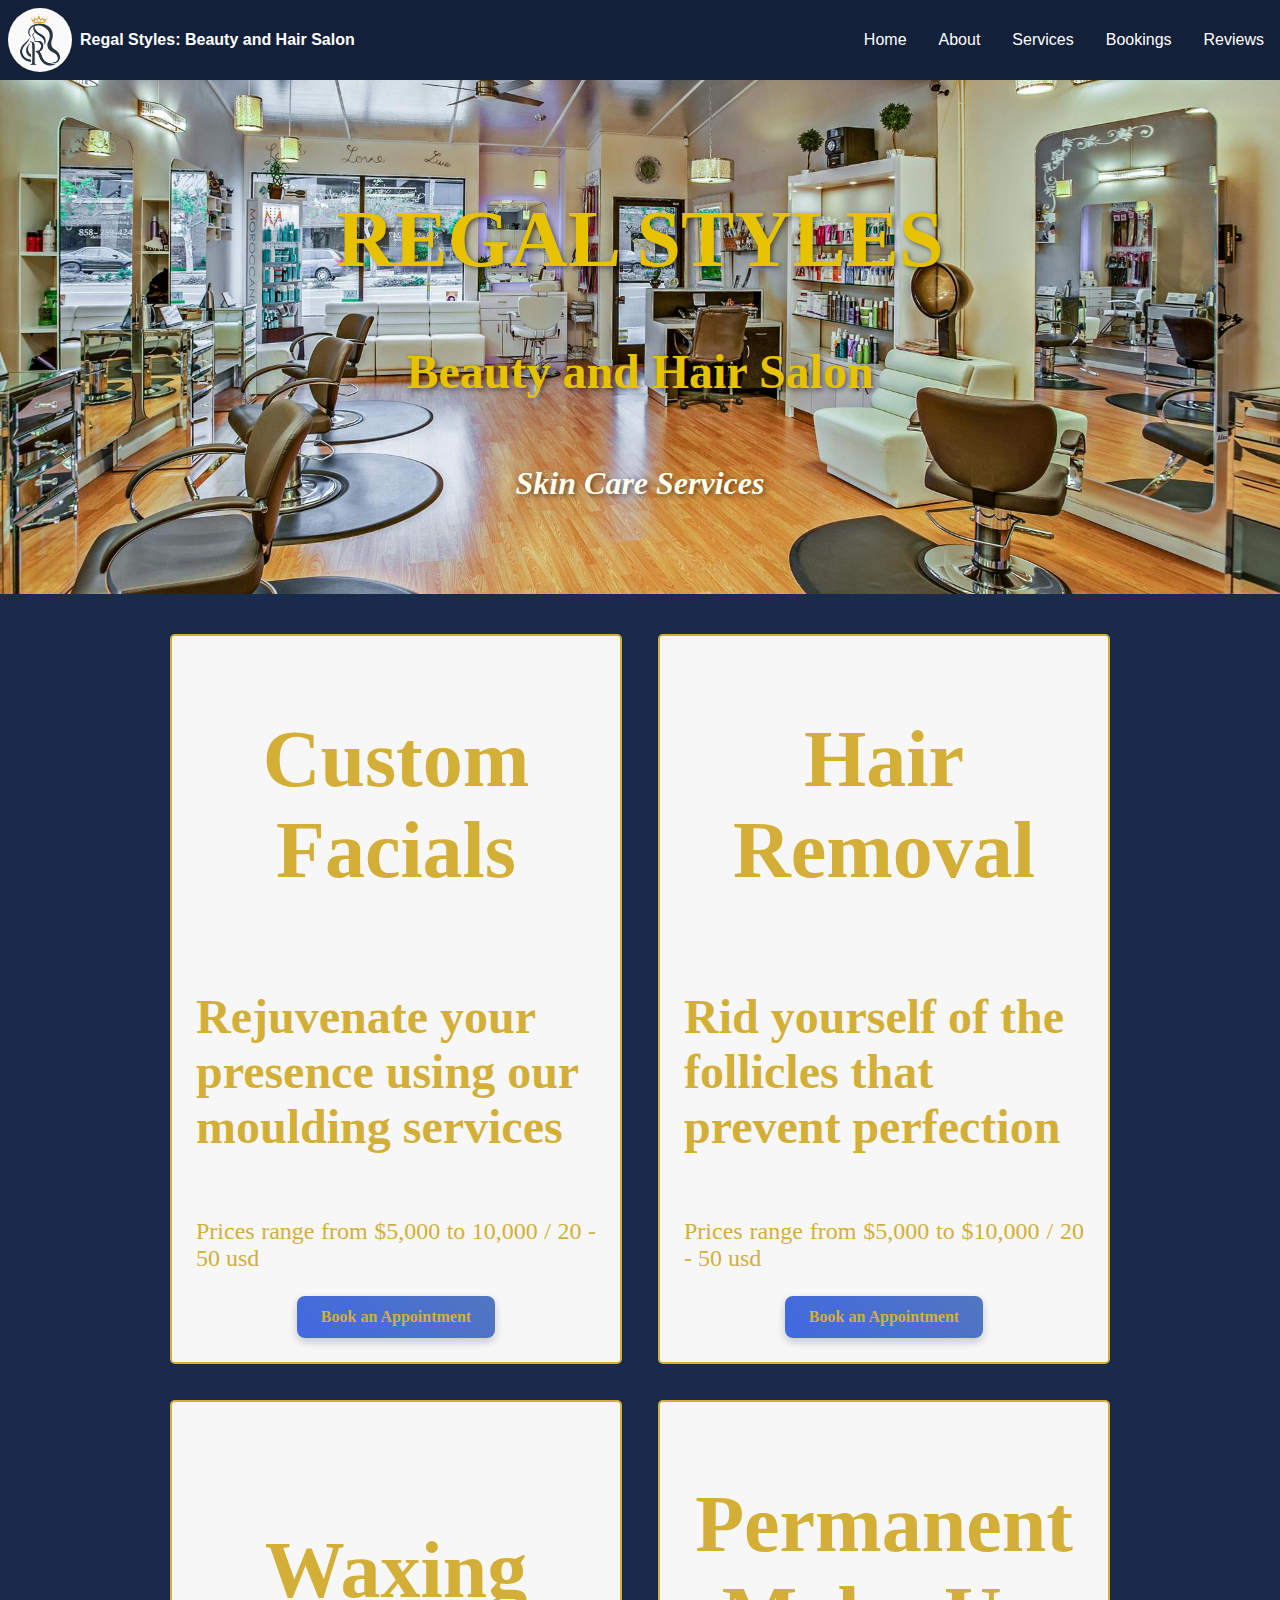
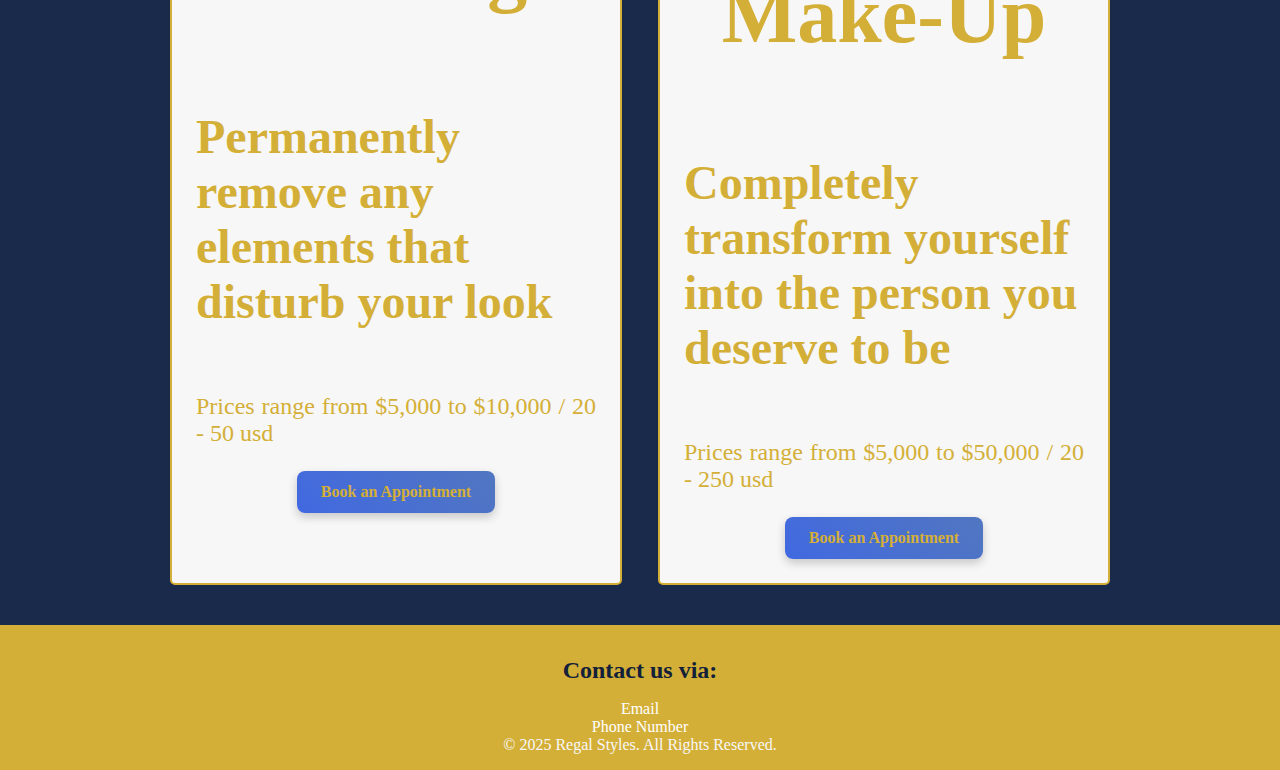
<file: SkinPage.html>
<!DOCTYPE html>
<html lang="en">
    <head>
        <meta charset="UTF-8">
    <meta name="viewport" content="width=device-width, initial-scale=1.0">
    <meta name="theme-color" content="royalblue">
    <link rel="stylesheet" href="PricePages.css">
    <title>Regal Styles: Beauty and Hair Salon</title>
    <link rel="shortcut icon" href="Favicon.png">
    </head>

    <body>
        <header>
            <a class="logo-box" href="index.html" title="Visit our Home Page">
                <img src="Logo.png" class="logo" alt="Logo">
                <strong>Regal Styles: Beauty and Hair Salon</strong>
            </a>
            <div class="expand-h"></div>
            <nav>
                <ul>
                    <li><a href="index.html" title="Visit our Home Page">Home</a> </li>
                    <li><a href="AboutPage.html" title="Learn more About Us">About</a> </li>
                    <li><a href="ServicesPage.html" title="Check out our Services">Services</a> </li>
                    <li><a href="BookingsPage.html" title="Book an Appointment">Bookings</a> </li>
                    <li> <a href="ReviewsPage.html" title="Help us Improve">Reviews</a></li>
                </ul>
            </nav>
        </header>
        <main>
            <section class="masthead">
                <h1>REGAL STYLES</h1>
                <h2> Beauty and Hair Salon</h2>
                <h3>Skin Care Services</h3>
            </section>

            <section class="services-section">
                 <div class="services-cards-container">
                    <div class="card">
                        <h1>Custom Facials</h1>
                        <h2>Rejuvenate your presence using our moulding services</h2>
                        <p>Prices range from $5,000 to 10,000 / 20 - 50 usd </p>
                        <a href="BookingsPage.html"><button>Book an Appointment</button></a>
                    </div>
    
                    <div class="card">
                        <h1>Hair Removal</h1>
                        <h2>Rid yourself of the follicles that prevent perfection</h2>
                        <p>Prices range from $5,000 to $10,000 / 20 - 50 usd</p>
                        <a href="BookingsPage.html"><button>Book an Appointment</button></a>
                    </div>
    
                    <div class="card">
                        <h1>Waxing</h1>
                        <h2>Permanently remove any elements that disturb your look</h2>
                        <p>Prices range from $5,000 to $10,000 / 20 - 50 usd</p>
                        <a href="BookingsPage.html"><button>Book an Appointment</button></a>
                    </div>
    
                    <div class="card">
                        <h1>Permanent Make-Up</h1>
                        <h2>Completely transform yourself into the person you deserve to be</h2>
                        <p>Prices range from $5,000 to $50,000 / 20 - 250 usd</p>
                        <a href="BookingsPage.html"><button>Book an Appointment</button></a>
                    </div>
                 </div>
            </section>
        </main>
        <footer>
            <h1>Contact us via:</h1>
            <p>
                <a href="mailto:regalstylesbeautyandhairsalon@gmail.com">Email</a>
                <a href="tel:+592 6840649">Phone Number</a>
            </p>
            <p>&copy; 2025 Regal Styles. All Rights Reserved.</p>
        </footer>
    </body>
</html>
</file>
<file: HomePage.css>
body {
    font-family: 'Lato', sans-serif;
    margin: 0;
    padding: 0;
    color: #1A2A4A;
    background-color: #F7F7F7;
}

h1, h3{
    font-family: 'Playfair Display', serif;
    color: #D4AF37;
}
h2, p{
    font-family: 'Times New Roman', Times, serif;
    color: #D4AF37;
}

h1 {
    font-size: 5rem;
}

h2{
    font-size: 3rem;
}
h2, p{
    font-family: 'Times New Roman', Times, serif;
    color: #D4AF37;
}
h3 {
    font-size: 2rem;
    margin-top: 10px;
}

header{
    display: flex;
    padding: 0.5rem;
    align-items: center;
    gap:0.5rem;
    flex-wrap: wrap;
    background: #132039;
    color: #fff;
}

header nav>ul{
    display: flex;
    list-style-type: none;
    padding-left: 0;
    gap: 1rem;
}

header nav>ul>li{
    padding: 0 0.5rem;
    color: #FFFFFF;
}

.expand-h{
    flex-grow: 1;
}

.logo{
    height: 4rem;
    border-radius: 100%;
}

.logo-box{
    display: flex;
    align-items: center;
    gap: 0.5rem;
    text-decoration: none;
    color: #FFFFFF;
}

footer{
    background-color: #000;
}

section {
    padding: 2rem;
}h1{
    text-align: center;
}
p{
    font-size: 1.5rem;
    text-align: justify;
    text-decoration: #D4AF37;
}

section:nth-child(even) {
    background:#1A2A4A;
    justify-items: center;
    align-items: center;
    flex-wrap: wrap;
    
}p{
    color: #132039;
}


section:nth-child(odd) {
    background: #F7F7F7;
    display: grid;
    justify-items: center;
    align-items: center;
    
}p{
    color: #D4AF37;
}
section.masthead{
    min-height: 50vh;
    display: grid;
    align-content: center;
    justify-items: center;
    gap:1rem;
    text-align: justify;
    background: url('./BackgroundMasthead.jpg') no-repeat center center/cover;
    padding: 2rem;
    background-color: #f7f7f781;
}

section.masthead h1 {
    margin-bottom: 0.2rem;
} 

section.masthead h3 {
    font-style: italic;
} 

section.masthead h1, .masthead h2,  .masthead p {
    text-shadow: 2px 2px 5px rgba(0, 0, 0, 0.5);
    color: #E6C200;

  }

section.masthead h3{
    text-shadow: 2px 2px 5px rgba(0, 0, 0, 0.5);
    color: #FFFFF0;
}
footer {
    background-color: #D4AF37;
    color: #FFFFFF;
    text-align: center;
    padding: 1rem;
    justify-items: center;
    align-items: center;
}
footer>h1{
    color: #132039;
    text-align: center;
    font-size: 1.5rem;
}
footer>p{
    color: #F7F7F7;
    justify-items: center;
    align-items: center;
    font-size: 1rem;
    margin: 0.2px;
    display: grid;
}
a {
    color: #FFFFFF;
    text-decoration: none;
}

a:hover {
    text-decoration: underline;
    transform-style: preserve-3d;
    transition: linear;
   
}

.col-2{
    display: grid;
    align-content: center;
    justify-items: center;
    text-align: center;
    grid-template-columns: 2fr;
    flex-wrap: wrap;
}
@media screen and (min-width:45rem){
    .col-2{
        grid-template-columns: 1fr 1fr;
    }
}

.logo2{
    border-radius: 20%;
    min-height: 20rem;
}

.banner{
    border-radius: 10%;
    
    height: 25rem;
}

a,h1,h2,h3,h4,html{
    animation: fade-in 1s ease-out 1;
}

@keyframes fade-in{
    0%{opacity: 0;}
    100%{opacity: 1;}
}

@keyframes slide-up{
    from{top:40px;}
    to{top:0;}
}

img{
    transition: border 0.3s;
    border-radius: 1rem;
    max-width: 100%;
    object-fit: contain;
}
@media screen and (max-width:700px) {
    .banner{
        max-height: 160px;
    }
}
img:hover{
    border: 2px solid white;
}
nav>ul>li>a.active {
    color: #D4AF37;
    font-weight: bold;
}
nav a.active::after {
    width: 100%;
    left: 0;
}
nav a:hover {
    color: gold;
}
nav a.active {
    text-shadow: 0px 0px 8px rgba(255, 215, 0, 0.8);
}

@media screen and (max-width: 700px) {
    header nav>ul {
        flex-wrap: wrap;
        justify-content: center;
    }
}
</file>
<file: AboutPage.css>
body {
    font-family: 'Lato', sans-serif;
    margin: 0;
    padding: 0;
    color: #1A2A4A;
    background-color: #F7F7F7;
}

h1, h3{
    font-family: 'Playfair Display', serif;
    color: #D4AF37;
}
h2, p{
    font-family: 'Times New Roman', Times, serif;
    color: #D4AF37;
}


h1 {
    font-size: 5rem;
}

h2{
    font-size: 3rem;
}
h2, p{
    font-family: 'Times New Roman', Times, serif;
    color: #D4AF37;
}
h3 {
    font-size: 2rem;
    margin-top: 10px;
}

header{
    display: flex;
    padding: 0.5rem;
    align-items: center;
    gap:0.5rem;
    flex-wrap: wrap;
    background: #132039;
    color: #fff;
}

header nav>ul{
    display: flex;
    list-style-type: none;
    padding-left: 0;
    gap: 1rem;
}

header nav>ul>li{
    padding: 0 0.5rem;
    color: #FFFFFF;
}

.expand-h{
    flex-grow: 1;
}

.logo{
    height: 4rem;
    border-radius: 100%;
}

.logo-box{
    display: flex;
    align-items: center;
    gap: 0.5rem;
    text-decoration: none;
    color: #FFFFFF;
}

footer{
    background-color: #000;
}

section {
    padding: 2rem;
}h1{
    text-align: center;
}
p{
    font-size: 1.5rem;
    text-align: justify;
    text-decoration: #D4AF37;
}

section:nth-child(even) {
    background:#1A2A4A;
    justify-items: center;
    align-items: center;
    flex-wrap: wrap;
    
}p{
    color: #132039;
}


section:nth-child(odd) {
    background: #F7F7F7;
    display: grid;
    justify-items: center;
    align-items: center;
    
}p{
    color: #D4AF37;
}
section.masthead{
    min-height: 50vh;
    display: grid;
    align-content: center;
    justify-items: center;
    gap:1rem;
    text-align: justify;
    background: url('./BackgroundMasthead.jpg') no-repeat center center/cover;
    padding: 2rem;
    background-color: #f7f7f781;
}

section.masthead h1 {
    margin-bottom: 0.2rem;
} 

section.masthead h3 {
    font-style: italic;
} 

section.masthead h1, .masthead h2,  .masthead p {
    text-shadow: 2px 2px 5px rgba(0, 0, 0, 0.5);
    color: #E6C200;
  }

section.masthead h3{
    text-shadow: 2px 2px 5px rgba(0, 0, 0, 0.5);
    color: #FFFFF0;
}
footer {
    background-color: #D4AF37;
    color: #FFFFFF;
    text-align: center;
    padding: 1rem;
    justify-items: center;
    align-items: center;
}
footer>h1{
    color: #132039;
    text-align: center;
    font-size: 1.5rem;
}
footer>p{
    color: #F7F7F7;
    justify-items: center;
    align-items: center;
    font-size: 1rem;
    margin: 0.2px;
    display: grid;
}
a {
    color: #FFFFFF;
    text-decoration: none;
}

a:hover {
    text-decoration: underline;
    transform-style: preserve-3d;
    transition: linear;
   
}

.col-2{
    display: grid;
    align-content: center;
    justify-items: center;
    text-align: justify;
    grid-template-columns: 2fr;
    flex-wrap: wrap;
}

@media screen and (min-width:45rem){
    .col-2{
        grid-template-columns: 1fr 1fr;
    }
}

.logo2{
    border-radius: 20%;
    min-height: 20rem;
}

.banner{
    border-radius: 10%;
    
    height: 25rem;
}

a,h1,h2,h3,h4,html{
    animation: fade-in 1s ease-out 1;
}

@keyframes fade-in{
    0%{opacity: 0;}
    100%{opacity: 1;}
}

@keyframes slide-up{
    from{top:40px;}
    to{top:0;}
}

img{
    transition: border 0.3s;
    border-radius: 1rem;
    max-width: 100%;
    object-fit: contain;
}

@media screen and (max-width:700px) {
    img{
        max-height: 160px;
    }
    
}

img:hover{
    border: 2px solid white;
}

nav>ul>li>a.active {
    color: #D4AF37;
    font-weight: bold;
}
nav a.active::after {
    width: 100%;
    left: 0;
}
nav a:hover {
    color: gold;
}
nav a.active {
    text-shadow: 0px 0px 8px rgba(255, 215, 0, 0.8);
}

@media screen and (max-width: 700px) {
    header nav>ul {
        flex-wrap: wrap;
        justify-content: center;
    }
}
</file>
<file: Bookings.css>
body {
    font-family: 'Lato', sans-serif;
    margin: 0;
    padding: 0;
    color: #1A2A4A;
    background-color: #F7F7F7;
}

h1, h3{
    font-family: 'Playfair Display', serif;
    color: #D4AF37;
}
h2, p{
    font-family: 'Times New Roman', Times, serif;
    color: #D4AF37;
}


h1 {
    font-size: 5rem;
}

h2{
    font-size: 3rem;
}
h2, p{
    font-family: 'Times New Roman', Times, serif;
    color: #D4AF37;
}
h3 {
    font-size: 2rem;
    margin-top: 10px;
}

header{
    display: flex;
    padding: 0.5rem;
    align-items: center;
    gap:0.5rem;
    flex-wrap: wrap;
    background: #132039;
    color: #fff;
}

header nav>ul{
    display: flex;
    list-style-type: none;
    padding-left: 0;
    gap: 1rem;
}

header nav>ul>li{
    padding: 0 0.5rem;
    color: #FFFFFF;
}

.expand-h{
    flex-grow: 1;
}

.logo{
    height: 4rem;
    border-radius: 100%;
}

.logo-box{
    display: flex;
    align-items: center;
    gap: 0.5rem;
    text-decoration: none;
    color: #FFFFFF;
}

footer{
    background-color: #000;
}

section {
    padding: 2rem;
}h1{
    text-align: center;
}
p{
    font-size: 1.5rem;
    text-align: justify;
    text-decoration: #D4AF37;
}

section.masthead{
    min-height: 50vh;
    display: grid;
    align-content: center;
    justify-items: center;
    gap:1rem;
    text-align: justify;
    background: url('./BackgroundMasthead.jpg') no-repeat center center/cover;
    padding: 2rem;
    background-color: #f7f7f781;
}

section.masthead h1 {
    margin-bottom: 0.2rem;
} 

section.masthead h3 {
    font-style: italic;
} 

section.masthead h1, .masthead h2,  .masthead p {
    text-shadow: 2px 2px 5px rgba(0, 0, 0, 0.5);
    color: #E6C200;
  }

section.masthead h3{
    text-shadow: 2px 2px 5px rgba(0, 0, 0, 0.5);
    color: #FFFFF0;
}
.Bookings {
    background:#1A2A4A;
    justify-items: center;
    align-items: center;
    flex-wrap: wrap;
    
}p{
    color: #132039;
}

footer {
    background-color: #D4AF37;
    color: #FFFFFF;
    text-align: center;
    padding: 1rem;
}
footer>h1{
    color: #132039;
    text-align: left;
    font-size: 1.5rem;
}
footer>p{
    color: #F7F7F7;
    display: grid;
    font-size: 1rem;
    margin: 0.2px;
}
a {
    color: #FFFFFF;
    text-decoration: none;
}

a:hover {
    text-decoration: underline;
    transform-style: preserve-3d;
    transition: linear;
   
}


.logo2{
    border-radius: 20%;
    min-height: 20rem;
}

.banner{
    border-radius: 10%;
    
    height: 25rem;
}

a,h1,h2,h3,h4,html{
    animation: fade-in 1s ease-out 1;
}

@keyframes fade-in{
    0%{opacity: 0;}
    100%{opacity: 1;}
}

@keyframes slide-up{
    from{top:40px;}
    to{top:0;}
}

img{
    transition: border 0.3s;
    border-radius: 1rem;
}

img:hover{
    border: 2px solid white;
}

.form_section{
    align-items: center;
    justify-items: center;
    display: grid;
    
}

form{
    display: grid;
}

form>label{
    color: #F7F7F7;
    padding: 2%;
    margin: 2%;
    font-family: Cambria, Cochin, Georgia, Times, 'Times New Roman', serif;
    font-size: 120%;
    font-weight: 200;
}

form>option{
    height: 10px;
    width: 20%;
}

footer {
    background-color: #D4AF37;
    color: #FFFFFF;
    text-align: center;
    padding: 1rem;
    justify-items: center;
    align-items: center;
}
footer>h1{
    color: #132039;
    text-align: center;
    font-size: 1.5rem;
}
footer>p{
    color: #F7F7F7;
    justify-items: center;
    align-items: center;
    font-size: 1rem;
    margin: 0.2px;
    display: grid;
}

.faq-section {
    padding: 40px 20px;
    text-align: center;
}

.faq-container {
    max-width: 800px;
    margin: 30px auto;
}

.faq-item {
    background: #1A2A4A;
    margin-bottom: 15px;
    border-radius: 8px;
    overflow: hidden;
}

.faq-question {
    padding: 20px;
    color: #D4AF37;
    font-weight: bold;
    cursor: pointer;
    display: flex;
    align-items: center;
    gap: 10px;
}

.faq-answer>p{
    color: #D4AF37;
    font-family: Arial, Helvetica, sans-serif;
    font-size: 1rem;
    text-align: justify;
    align-items: center;
    justify-items: center;

}
nav>ul>li>a.active {
    color: #D4AF37;
    font-weight: bold;
}
nav a.active::after {
    width: 100%;
    left: 0;
}
nav a:hover {
    color: gold;
}
nav a.active {
    text-shadow: 0px 0px 8px rgba(255, 215, 0, 0.8);
}
button{
    display: inline-block;
    padding: 12px 24px;
    font-size: 1rem;
    font-weight: bold;
    color:#D4AF37;
    background: linear-gradient(45deg, royalblue, #5176c0);
    border: none;
    border-radius: 8px;
    cursor: pointer;
    transition: all 0.3s ease-in-out;
    box-shadow: 0px 4px 10px rgba(0, 0, 0, 0.2);
    text-decoration: none;
    font-family: 'Times New Roman', Times, serif;
}

@media screen and (max-width: 700px) {
    header nav>ul {
        flex-wrap: wrap;
        justify-content: center;
    }
}
</file>
<file: PricePages.css>
body {
    font-family: 'Lato', sans-serif;
    margin: 0;
    padding: 0;
    color: #1A2A4A;
    background-color: #F7F7F7;
}

h1, h3{
    font-family: 'Playfair Display', serif;
    color: #D4AF37;
}
h2, p{
    font-family: 'Times New Roman', Times, serif;
    color: #D4AF37;
}


h1 {
    font-size: 5rem;
}

h2{
    font-size: 3rem;
}
h2, p{
    font-family: 'Times New Roman', Times, serif;
    color: #D4AF37;
}
h3 {
    font-size: 2rem;
    margin-top: 10px;
}

header{
    display: flex;
    padding: 0.5rem;
    align-items: center;
    gap:0.5rem;
    flex-wrap: wrap;
    background: #132039;
    color: #fff;
}

header nav>ul{
    display: flex;
    list-style-type: none;
    padding-left: 0;
    gap: 1rem;
}

header nav>ul>li{
    padding: 0 0.5rem;
    color: #FFFFFF;
}

.expand-h{
    flex-grow: 1;
}

.logo{
    height: 4rem;
    border-radius: 100%;
}

.logo-box{
    display: flex;
    align-items: center;
    gap: 0.5rem;
    text-decoration: none;
    color: #FFFFFF;
}

footer{
    background-color: #000;
}


section {
    padding: 2rem;
}h1{
    text-align: center;
}
p{
    font-size: 1.5rem;
    text-align: justify;
    text-decoration: #D4AF37;
}

section:nth-child(even) {
    background:#1A2A4A;
    justify-items: center;
    align-items: center;
    flex-wrap: wrap;
    
}p{
    color: #132039;
}


section:nth-child(odd) {
    background: #F7F7F7;
    display: grid;
    justify-items: center;
    align-items: center;
    
}p{
    color: #D4AF37;
}
section.masthead{
    min-height: 50vh;
    display: grid;
    align-content: center;
    justify-items: center;
    gap:1rem;
    text-align: justify;
    background: url('./BackgroundMasthead.jpg') no-repeat center center/cover;
    padding: 2rem;
    background-color: #f7f7f781;
}

section.masthead h1 {
    margin-bottom: 0.2rem;
} 

section.masthead h3 {
    font-style: italic;
} 

section.masthead h1, .masthead h2,  .masthead p {
    text-shadow: 2px 2px 5px rgba(0, 0, 0, 0.5);
    color: #E6C200;
  }

section.masthead h3{
    text-shadow: 2px 2px 5px rgba(0, 0, 0, 0.5);
    color: #FFFFF0;
}
footer {
    background-color: #D4AF37;
    color: #FFFFFF;
    text-align: center;
    padding: 1rem;
}
footer>h1{
    color: #132039;
    text-align: left;
    font-size: 1.5rem;
}
footer>p{
    color: #F7F7F7;
    display: grid;
    font-size: 1rem;
    margin: 0.2px;
}
a {
    color: #FFFFFF;
    text-decoration: none;
}

a:hover {
    text-decoration: underline;
    transform-style: preserve-3d;
    transition: linear;
   
}


.logo2{
    border-radius: 20%;
    min-height: 20rem;
}

.banner{
    border-radius: 10%;
    
    height: 25rem;
}

a,h1,h2,h3,h4,html{
    animation: fade-in 1s ease-out 1;
}

@keyframes fade-in{
    0%{opacity: 0;}
    100%{opacity: 1;}
}

@keyframes slide-up{
    from{top:40px;}
    to{top:0;}
}

img{
    transition: border 0.3s;
    border-radius: 1rem;
}

img:hover{
    border: 2px solid white;
}

.services-section {
    display: flex;
    flex-direction: column;
    align-items: center;
    gap: 20px;
}

.services-cards-container {
    display: flex;
    flex-direction: row;
    justify-content: center;
    align-items: stretch;
    gap: 20px;
    flex-wrap: wrap;
}

.card {
    display: flex;
    flex-direction: column;
    justify-content: center;
    align-items: center;
    background-color: #F7F7F7;
    border: 2px solid #D4AF37;
    border-radius: 5px;
    margin: 0.5rem;
    padding: 1.5rem;
    width: 400px;
    transition: transform 0.3s ease;
    object-fit: contain;
}


.button:hover {
    opacity: 0.9;
    transform: translateY(-2px);
    box-shadow: 0px 6px 12px rgba(0, 0, 0, 0.3);
}


@media screen and (max-width:700px) {
    .card{
        height: 85%;
    }
}
.card:hover {
    transform: translateY(-5px);
}

.card>h1{
    font-size: 5rem;
}

footer {
    background-color: #D4AF37;
    color: #FFFFFF;
    text-align: center;
    padding: 1rem;
    justify-items: center;
    align-items: center;
}
footer>h1{
    color: #132039;
    text-align: center;
    font-size: 1.5rem;
}
footer>p{
    color: #F7F7F7;
    justify-items: center;
    align-items: center;
    font-size: 1rem;
    margin: 0.2px;
    display: grid;
}
button{
    display: inline-block;
    padding: 12px 24px;
    font-size: 1rem;
    font-weight: bold;
    color:#D4AF37;
    background: linear-gradient(45deg, royalblue, #5176c0);
    border: none;
    border-radius: 8px;
    cursor: pointer;
    transition: all 0.3s ease-in-out;
    box-shadow: 0px 4px 10px rgba(0, 0, 0, 0.2);
    text-decoration: none;
    font-family: 'Times New Roman', Times, serif;
}

@media (max-width: 768px) {
    .card {
        flex: 1 1 100%; 
        max-width: 90%; 
    }
}
</file>
<file: Reviews.css>
body {
    font-family: 'Lato', sans-serif;
    margin: 0;
    padding: 0;
    color: #1A2A4A;
    background-color: #F7F7F7;
}

h1, h3{
    font-family: 'Playfair Display', serif;
    color: #D4AF37;
}
h2, p{
    font-family: 'Times New Roman', Times, serif;
    color: #D4AF37;
}


h1 {
    font-size: 5rem;
}

h2{
    font-size: 3rem;
}
h2, p{
    font-family: 'Times New Roman', Times, serif;
    color: #D4AF37;
}
h3 {
    font-size: 2rem;
    margin-top: 10px;
}

header{
    display: flex;
    padding: 0.5rem;
    align-items: center;
    gap:0.5rem;
    flex-wrap: wrap;
    background: #132039;
    color: #fff;
}

header nav>ul{
    display: flex;
    list-style-type: none;
    padding-left: 0;
    gap: 1rem;
}

header nav>ul>li{
    padding: 0 0.5rem;
    color: #FFFFFF;
}

.expand-h{
    flex-grow: 1;
}

.logo{
    height: 4rem;
    border-radius: 100%;
}

.logo-box{
    display: flex;
    align-items: center;
    gap: 0.5rem;
    text-decoration: none;
    color: #FFFFFF;
}

footer{
    background-color: #000;
}

section {
    padding: 2rem;
}h1{
    text-align: center;
}
p{
    font-size: 1.5rem;
    text-align: justify;
    text-decoration: #D4AF37;
}

section:nth-child(even) {
    background:#1A2A4A;
    justify-items: center;
    align-items: center;
    flex-wrap: wrap;
    
}p{
    color: #132039;
}


section:nth-child(odd) {
    background: #F7F7F7;
    display: grid;
    justify-items: center;
    align-items: center;
    
}p{
    color: #D4AF37;
}
section.masthead{
    min-height: 50vh;
    display: grid;
    align-content: center;
    justify-items: center;
    gap:1rem;
    text-align: justify;
    background: url('./BackgroundMasthead.jpg') no-repeat center center/cover;
    padding: 2rem;
    background-color: #f7f7f781;
}

section.masthead h1 {
    margin-bottom: 0.2rem;
} 

section.masthead h3 {
    font-style: italic;
} 

section.masthead h1, .masthead h2,  .masthead p {
    text-shadow: 2px 2px 5px rgba(0, 0, 0, 0.5);
    color: #E6C200;
  }

section.masthead h3{
    text-shadow: 2px 2px 5px rgba(0, 0, 0, 0.5);
    color: #FFFFF0;
}
footer {
    background-color: #D4AF37;
    color: #FFFFFF;
    text-align: center;
    padding: 1rem;
}
footer>h1{
    color: #132039;
    text-align: left;
    font-size: 1.5rem;
}
footer>p{
    color: #F7F7F7;
    display: grid;
    font-size: 1rem;
    margin: 0.2px;
}
a {
    color: #FFFFFF;
    text-decoration: none;
}

a:hover {
    text-decoration: underline;
    transform-style: preserve-3d;
    transition: linear;
   
}


.logo2{
    border-radius: 20%;
    min-height: 20rem;
}

.banner{
    border-radius: 10%;
    
    height: 25rem;
}

a,h1,h2,h3,h4,html{
    animation: fade-in 1s ease-out 1;
}

@keyframes fade-in{
    0%{opacity: 0;}
    100%{opacity: 1;}
}

@keyframes slide-up{
    from{top:40px;}
    to{top:0;}
}

img{
    transition: border 0.3s;
    border-radius: 1rem;
}

img:hover{
    border: 2px solid white;
}

.form_section{
    align-items: center;
    justify-items: center;
    display: grid;
    
}

form{
    display: grid;
}

form>label{
    color: #F7F7F7;
    padding: 2%;
    margin: 2%;
    font-family: Cambria, Cochin, Georgia, Times, 'Times New Roman', serif;
    font-size: 120%;
    font-weight: 200;
}

form>option{
    height: 10px;
    width: 20%;
}

footer {
    background-color: #D4AF37;
    color: #FFFFFF;
    text-align: center;
    padding: 1rem;
    justify-items: center;
    align-items: center;
}
footer>h1{
    color: #132039;
    text-align: center;
    font-size: 1.5rem;
}
footer>p{
    color: #F7F7F7;
    justify-items: center;
    align-items: center;
    font-size: 1rem;
    margin: 0.2px;
    display: grid;
}
nav>ul>li>a.active {
    color: #D4AF37;
    font-weight: bold;
}
nav a.active::after {
    width: 100%;
    left: 0;
}
nav a:hover {
    color: gold;
}
nav a.active {
    text-shadow: 0px 0px 8px rgba(255, 215, 0, 0.8);
}
button{
    display: inline-block;
    padding: 12px 24px;
    font-size: 1rem;
    font-weight: bold;
    color:#D4AF37;
    background: linear-gradient(45deg, royalblue, #5176c0);
    border: none;
    border-radius: 8px;
    cursor: pointer;
    transition: all 0.3s ease-in-out;
    box-shadow: 0px 4px 10px rgba(0, 0, 0, 0.2);
    text-decoration: none;
    font-family: 'Times New Roman', Times, serif;
}

@media screen and (max-width: 700px) {
    header nav>ul {
        flex-wrap: wrap;
        justify-content: center;
    }
}
</file>
<file: ServicesPage.css>
body {
    font-family: 'Lato', sans-serif;
    margin: 0;
    padding: 0;
    color: #1A2A4A;
    background-color: #F7F7F7;
}

h1, h3{
    font-family: 'Playfair Display', serif;
    color: #D4AF37;
}
h2, p{
    font-family: 'Times New Roman', Times, serif;
    color: #D4AF37;
}


h1 {
    font-size: 5rem;
}

h2{
    font-size: 3rem;
}
h2, p{
    font-family: 'Times New Roman', Times, serif;
    color: #D4AF37;
}
h3 {
    font-size: 2rem;
    margin-top: 10px;
}

header{
    display: flex;
    padding: 0.5rem;
    align-items: center;
    gap:0.5rem;
    flex-wrap: wrap;
    background: #132039;
    color: #fff;
}

header nav>ul{
    display: flex;
    list-style-type: none;
    padding-left: 0;
    gap: 1rem;
}

header nav>ul>li{
    padding: 0 0.5rem;
    color: #FFFFFF;
}

.expand-h{
    flex-grow: 1;
}

.logo{
    height: 4rem;
    border-radius: 100%;
}

.logo-box{
    display: flex;
    align-items: center;
    gap: 0.5rem;
    text-decoration: none;
    color: #FFFFFF;
}

footer{
    background-color: #000;
}


section {
    padding: 2rem;
}h1{
    text-align: center;
}
p{
    font-size: 1.5rem;
    text-align: justify;
    text-decoration: #D4AF37;
}
section:nth-child(even) {
    background:#1A2A4A;
    justify-items: center;
    align-items: center;
    flex-wrap: wrap;
    
}p{
    color: #132039;
}


section:nth-child(odd) {
    background: #F7F7F7;
    display: grid;
    justify-items: center;
    align-items: center;
    
}p{
    color: #D4AF37;
}
section.masthead{
    min-height: 50vh;
    display: grid;
    align-content: center;
    justify-items: center;
    gap:1rem;
    text-align: justify;
    background: url('./BackgroundMasthead.jpg') no-repeat center center/cover;
    padding: 2rem;
    background-color: #f7f7f781;
}

section.masthead h1 {
    margin-bottom: 0.2rem;
} 

section.masthead h3 {
    font-style: italic;
} 

section.masthead h1, .masthead h2,  .masthead p {
    text-shadow: 2px 2px 5px rgba(0, 0, 0, 0.5);
    color: #E6C200;
  }

section.masthead h3{
    text-shadow: 2px 2px 5px rgba(0, 0, 0, 0.5);
    color: #FFFFF0;
}

footer {
    background-color: #D4AF37;
    color: #FFFFFF;
    text-align: center;
    padding: 1rem;
}
footer>h1{
    color: #132039;
    text-align: left;
    font-size: 1.5rem;
}
footer>p{
    color: #F7F7F7;
    display: grid;
    font-size: 1rem;
    margin: 0.2px;
}
a {
    color: #FFFFFF;
    text-decoration: none;
}

a:hover {
    text-decoration: underline;
    transform-style: preserve-3d;
    transition: linear;
   
}

a,h1,h2,h3,h4,html{
    animation: fade-in 1s ease-out 1;
}

@keyframes fade-in{
    0%{opacity: 0;}
    100%{opacity: 1;}
}

@keyframes slide-up{
    from{top:40px;}
    to{top:0;}
}

img{
    transition: border 0.3s;
    border-radius: 1rem;
}

img:hover{
    border: 2px solid white;
}

.services-section {
    display: flex;
    flex-direction: column;
    align-items: center;
    gap: 20px;
}

.services-cards-container {
    display: flex;
    flex-direction: row;
    justify-content: center;
    align-items: stretch;
    gap: 20px;
    flex-wrap: wrap;
}

.card {
    display: flex;
    flex-direction: column;
    justify-content: center;
    align-items: center;
    background-color: #F7F7F7;
    border: 2px solid #D4AF37;
    border-radius: 5px;
    margin: 0.5rem;
    padding: 1.5rem;
    width: 300px;
    transition: transform 0.3s ease;
}

.service-btn {
    display: inline-block;
    padding: 12px 24px;
    font-size: 1rem;
    font-weight: bold;
    color:#D4AF37;
    background: linear-gradient(45deg, royalblue, #5176c0);
    border: none;
    border-radius: 8px;
    cursor: pointer;
    transition: all 0.3s ease-in-out;
    box-shadow: 0px 4px 10px rgba(0, 0, 0, 0.2);
    text-decoration: none;
    font-family: 'Times New Roman', Times, serif;
}

@media screen and (max-width: 350px) {
    .card {
        height: 90%;
    }
    
    .service-btn {
        width: 80%;
    }
}

footer {
    background-color: #D4AF37;
    color: #FFFFFF;
    text-align: center;
    padding: 1rem;
    justify-items: center;
    align-items: center;
}
footer>h1{
    color: #132039;
    text-align: center;
    font-size: 1.5rem;
}
footer>p{
    color: #F7F7F7;
    justify-items: center;
    align-items: center;
    font-size: 1rem;
    margin: 0.2px;
    display: grid;
}
nav>ul>li>a.active {
    color: #D4AF37;
    font-weight: bold;
}
nav a.active::after {
    width: 100%;
    left: 0;
}
nav a:hover {
    color: gold;
}
nav a.active {
    text-shadow: 0px 0px 8px rgba(255, 215, 0, 0.8);
}

h2 {
    color: #F7F7F7;
    margin-bottom: 30px;
    font-size: 2rem;
}

.services-section h2 {
    color: #D4AF37;  
    text-align: center;
}

.service-btn {
    background-color: #2E6BAA;
    color: #D4AF37;
    border: none;
    cursor: pointer;
    font-weight: bold;
}

.service-btn:hover {
    background-color: #D4AF37;
    color: #2E6BAA;
}

img{
    transition: border 0.3s;
    border-radius: 1rem;
    max-width: 100%;
    object-fit: contain;
}
@media screen and (max-width:700px) {
    .img{
        max-height: 160px;
    }
}
@media (max-width: 768px) {
    .card {
        flex: 1 1 100%; 
        max-width: 90%; 
    }
}
</file>
